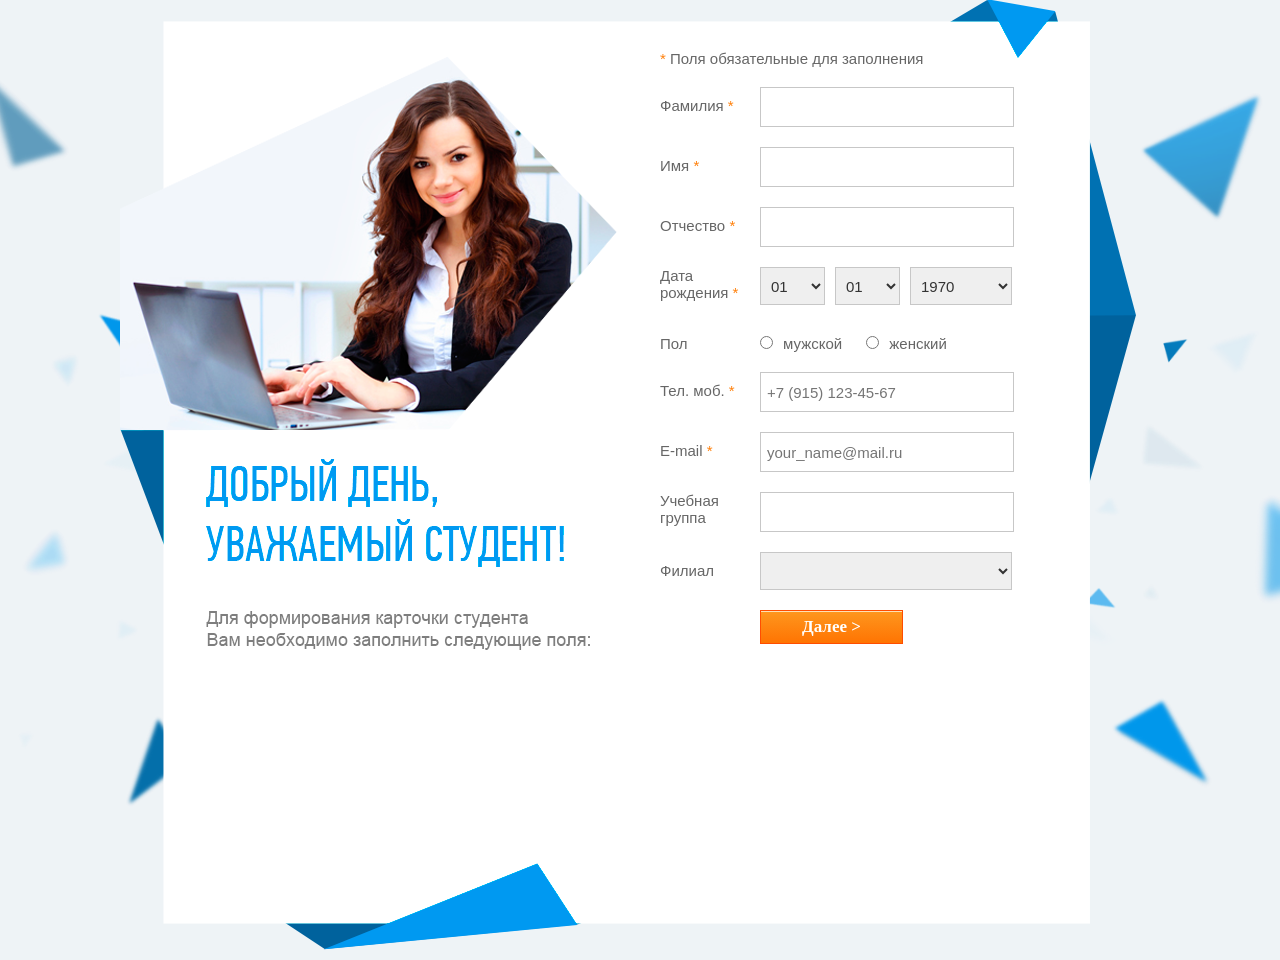
<file: anketa/index.htm>
<!DOCTYPE HTML>
<html>
<head>
    <title>Synergy Quest</title>
    <meta http-equiv="Content-Type" content="text/html; charset=utf-8">
    <link href="img/favicon.ico" rel="shortcut icon" type="image/vnd.microsoft.icon" />
    <link href="css/template.css" rel="stylesheet" type="text/css"/>
    <link href="css/modules.css" rel="stylesheet" type="text/css"/>
    <link href="css/typography.css" rel="stylesheet" type="text/css"/>
    <link href="css/jquery-ui.css" rel="stylesheet" />
</head>
<body class="jquery-ui autocomplete">
<div id="container">
    <div id="section1" class="section">
    <form action="contacts.htm" method="POST" class="application">
    	<div class="block bg1">
        	<div class="in-block navi1">
                <p><span>*</span> Поля обязательные для заполнения</p>
                <div>
                	<div class="label">Фамилия <span>*</span></div>
                    <input type="text" name="surname" id="secondname" required>
                </div>
                <div>
                    <div class="label">Имя <span>*</span></div>
                    <input type="text" name="name" id="name" required>
                </div>
                <div>
                    <div class="label">Отчество <span>*</span></div>
                    <input type="text" name="patronymic" id="patronymic" required>
                </div>
                <div>
                    <div class="label label2">Дата рождения <span>*</span></div>
                    <select name="birth_day" id="birth_day" required>
                    	<option value="01">01</option>
                        <option value="02">02</option>
                        <option value="03">03</option>
                        <option value="04">04</option>
                        <option value="05">05</option>
                        <option value="06">06</option>
                        <option value="07">07</option>
                        <option value="08">08</option>
                        <option value="09">09</option>
                        <option value="10">10</option>
                        <option value="11">11</option>
                        <option value="12">12</option>
                        <option value="13">13</option>
                        <option value="14">14</option>
                        <option value="15">15</option>
                        <option value="16">16</option>
                        <option value="17">17</option>
                        <option value="18">18</option>
                        <option value="19">19</option>
                        <option value="20">20</option>
                        <option value="21">21</option>
                        <option value="22">22</option>
                        <option value="23">23</option>
                        <option value="23">23</option>
                        <option value="24">24</option>
                        <option value="25">25</option>
                        <option value="26">26</option>
                        <option value="27">27</option>
                        <option value="28">28</option>
                        <option value="29">29</option>
                        <option value="30">30</option>
                        <option value="31">31</option>
                    </select>
                    <select name="birth_month" id="birth_month" required>
                    	<option value="01">01</option>
                        <option value="02">02</option>
                        <option value="03">03</option>
                        <option value="04">04</option>
                        <option value="05">05</option>
                        <option value="06">06</option>
                        <option value="07">07</option>
                        <option value="08">08</option>
                        <option value="09">09</option>
                        <option value="10">10</option>
                        <option value="11">11</option>
                        <option value="12">12</option>
                    </select>
                    <select name="birth_year" id="birth_year" required>
                        <option value="1970">1970</option>
                        <option value="1971">1971</option>
                        <option value="1972">1972</option>
                        <option value="1973">1973</option>
                        <option value="1974">1974</option>
                        <option value="1975">1975</option>
                        <option value="1976">1976</option>
                        <option value="1977">1977</option>
                        <option value="1978">1978</option>
                        <option value="1979">1979</option>
                        <option value="1980">1980</option>
                        <option value="1981">1981</option>
                        <option value="1982">1982</option>
                        <option value="1983">1983</option>
                        <option value="1984">1984</option>
                        <option value="1985">1985</option>
                        <option value="1986">1986</option>
                        <option value="1987">1987</option>
                        <option value="1988">1988</option>
                        <option value="1989">1989</option>
                        <option value="1990">1990</option>
                        <option value="1991">1991</option>
                        <option value="1992">1992</option>
                        <option value="1993">1993</option>
                        <option value="1994">1994</option>
                        <option value="1995">1995</option>
                        <option value="1996">1996</option>
                        <option value="1997">1997</option>
                        <option value="1998">1998</option>
                        <option value="1999">1999</option>
                        <option value="2000">2000</option>
                        <option value="2001">2001</option>
                        <option value="2002">2002</option>
                        <option value="2003">2003</option> 
                    </select>
                </div>
                <div>
                    <div class="label">Пол</div>
                    	<div>
                            <input type="radio" value="1" name="gender" id="male" required><label for="male">мужской</label>
                            <input type="radio" value="2" name="gender" id="female" required><label for="female">женский</label>
                    	</div>
                </div>
                <div>
                    <div class="label">Тел. моб. <span>*</span></div>
                    <input type="tel" name="phone" placeholder="+7 (915) 123-45-67" required>
                </div>
                <div>
                    <div class="label">E-mail <span>*</span></div>
                    <input type="email" name="email" placeholder="your_name@mail.ru" required>
                </div>
                <div>
                    <div class="label label2">Учебная группа</div>
                    <input id="autocomplete-group" type="text" name="learning_team" required>
                </div>
                <div>
                    <div class="label">Филиал</div>
                    <select name="branch" required>
                    <option value=""></option>
                        <option value="Москва">Москва</option>
<optgroup label="Филиалы">
    <option value="Карачаево-Черкесский">Карачаево-Черкесский</option>
    <option value="Калмыцкий">Калмыцкий</option>
    <option value="Ноябрьский">Ноябрьский</option>
    <option value="Краснознаменский">Краснознаменский</option>
    <option value="Астраханский">Астраханский</option>
    <option value="Омский">Омский</option>
    <option value="Подольский">Подольский</option>
    <option value="Волгодонский">Волгодонский</option>
    <option value="Тамбовский">Тамбовский</option>
    <option value="Марийский">Марийский</option>
    <option value="Благовещенский (МосАп)">Благовещенский (МосАп)</option>
    <option value="Барнаульский (МосАп)">Барнаульский (МосАп)</option>
    <option value="Ярославский (МосАп)">Ярославский (МосАп)</option>
    <option value="Горячеключевский (МосАп)">Горячеключевский (МосАп)</option>
    <option value="Пермский (МосАп)">Пермский (МосАп)</option>
    <option value="Ростовский-на-Дону (МосАп)">Ростовский-на-Дону (МосАп)</option>
    <option value="Тульский (МосАп)">Тульский (МосАп)</option>
    <option value="Сургутский (МосАп)">Сургутский (МосАп)</option>
    <option value="Казанский (МосАп)">Казанский (МосАп)</option>
    <option value="Мурманский (МосАп)">Мурманский (МосАп)</option>
</optgroup>
<optgroup label="Представительства">
    <option value="Крым">Крым</option>
    <option value="Бузулук (Приволжский филиал)">Бузулук (Приволжский филиал)</option>
    <option value="Королев">Королев</option>
    <option value="Красногорск">Красногорск</option>
    <option value="Кострома">Кострома</option>
    <option value="Бронницы">Бронницы</option>
    <option value="Долгопрудный">Долгопрудный</option>
    <option value="Нальчик">Нальчик</option>
    <option value="Санкт-Петербург">Санкт-Петербург</option>
    <option value="Новый Уренгой">Новый Уренгой</option>
    <option value="Обнинск">Обнинск</option>
    <option value="Саратов">Саратов</option>
    <option value="Ставрополь">Ставрополь</option>
    <option value="Уфа">Уфа</option>
    <option value="Латвия">Латвия</option>
    <option value="Владивосток">Владивосток</option>
    <option value="Екатеринбург">Екатеринбург</option>
    <option value="Казань">Казань</option>
    <option value="Красноярск">Красноярск</option>
    <option value="Литва">Литва</option>
    <option value="Нижний Новгород">Нижний Новгород</option>
    <option value="Сургут">Сургут</option>
    <option value="Эстония">Эстония</option>
    <option value="Ростов-на-Дону">Ростов-на-Дону</option>
</optgroup>
<optgroup label="Партнеры">
    <option value="Алматы/Астана, Казахстан">Алматы/Астана, Казахстан</option>
    <option value="Самара">Самара</option>
    <option value="Пермь">Пермь</option>
    <option value="Рыбинск">Рыбинск</option>
    <option value="Челябинск">Челябинск</option>
    <option value="Магнитогорск">Магнитогорск</option>
    <option value="Атырау, Казахстан">Атырау, Казахстан</option>
    <option value="Тбилиси">Тбилиси</option>
    <option value="Санкт-Петербург (2)">Санкт-Петербург (2)</option>
    <option value="Тольятти">Тольятти</option>
    <option value="Дмитров/Сергиев Посад">Дмитров/Сергиев Посад</option>
    <option value="Санкт-Петербург (1)">Санкт-Петербург (1)</option>
    <option value="Рязань">Рязань</option>
    <option value="Набережные Челны">Набережные Челны</option>
    <option value="Владикавказ">Владикавказ</option>
    <option value="Железнодорожный">Железнодорожный</option>
    <option value="Лысьва">Лысьва</option>
    <option value="Новосибирск">Новосибирск</option>
    <option value="Чебоксары">Чебоксары</option>
    <option value="Щелково">Щелково</option>
</optgroup>
<optgroup label="Консолидация">
    <option value="Казахстан">Казахстан</option>
    <option value="Орловская область (РФ)">Орловская область (РФ)</option>
    <option value="Беларусь">Беларусь</option>
    <option value="Сахалинская область (РФ)">Сахалинская область (РФ)</option>
    <option value="Молдова">Молдова</option>
    <option value="Иркутская область (РФ)">Иркутская область (РФ)</option>
    <option value="Таджикистан">Таджикистан</option>
    <option value="Узбекистан">Узбекистан</option>
    <option value="Республика Коми (РФ)">Республика Коми (РФ)</option>
    <option value="Армения">Армения</option>
</optgroup>
</select>
</div>
                <div>
                	<div class="label"></div>
                    <a href="contacts.htm" class="next">Далее &gt;</a>
                </div>
        	</div>
        </div>
        </form>
    </div>
</div>
    <script src="js/jquery-2.1.1.min.js" type="text/javascript"></script>
    <script src="js/jquery-ui.min.js" type="text/javascript"></script>
    <script src="js/groups.js" type="text/javascript"></script>

    <script type="text/javascript" src="js/jquery.form-placeholder.min.js"></script>
    <script type="text/javascript" src="js/jquery.inputmask-multi-bind.js"></script> 
    <script type="text/javascript" src="js/jquery.validate.min.js"></script>
    <script type="text/javascript" src="js/synonym.config.js"></script>
    <script type="text/javascript" src="js/form-control.js"></script>
    <script type="text/javascript" src="js/ajax-control.js"></script>
    <script type="text/javascript" src="js/lander.js"></script>
<!--[if lt IE 9]>
    <script src="http://css3-mediaqueries-js.googlecode.com/files/css3-mediaqueries.js"></script>
    <script src="http://html5shim.googlecode.com/svn/trunk/html5.js"></script>
<![endif]-->
</body>
</html>
</file>
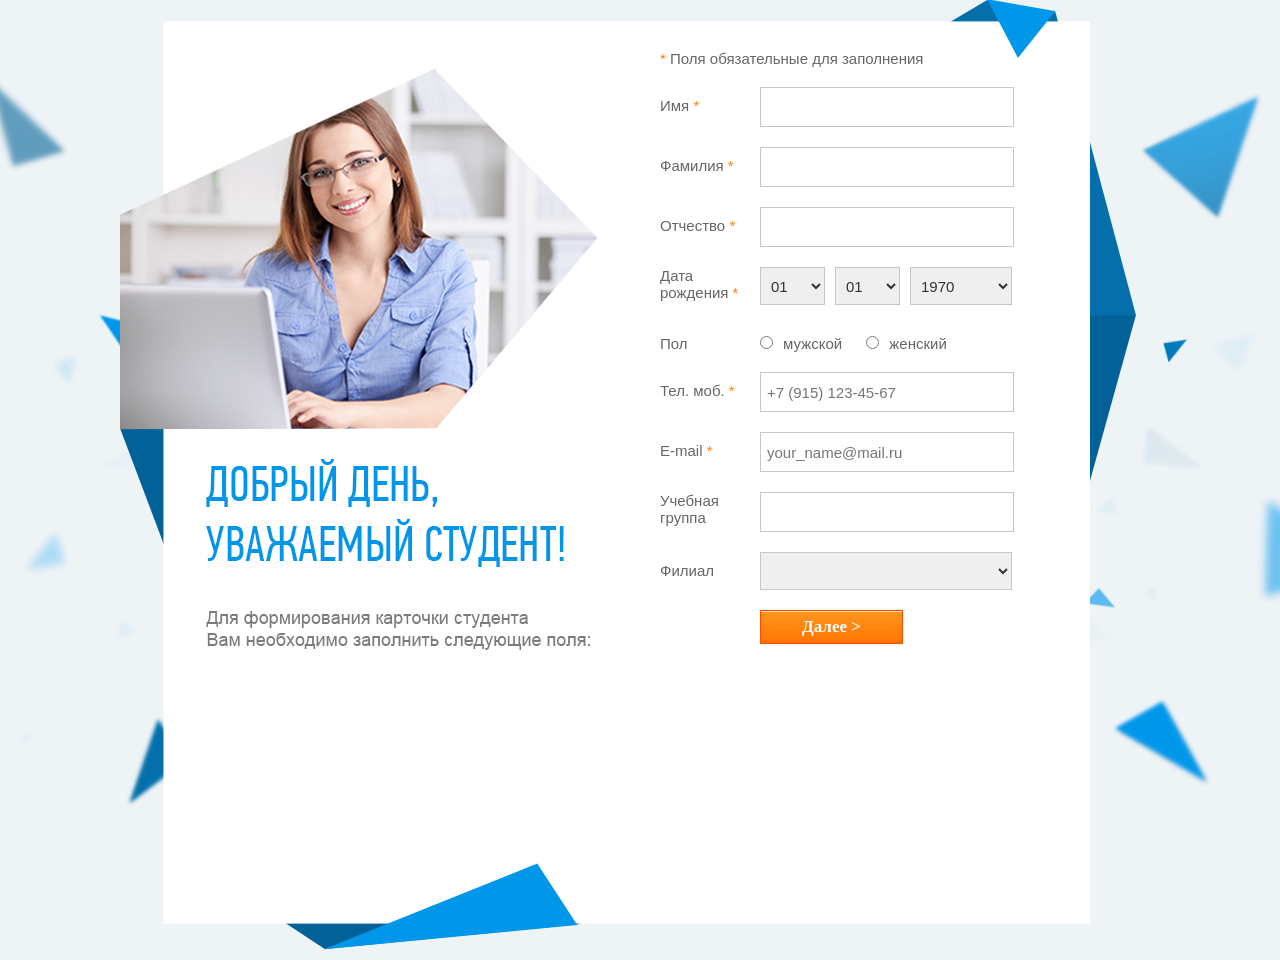
<file: form/student_census/index.htm>
<!DOCTYPE HTML>
<html>
<head>
    <title>Synergy Quest</title>
    <meta http-equiv="Content-Type" content="text/html; charset=utf-8">
    <link href="img/favicon.ico" rel="shortcut icon" type="image/vnd.microsoft.icon" />
    <link href="css/template.css" rel="stylesheet" type="text/css"/>
    <link href="css/modules.css" rel="stylesheet" type="text/css"/>
    <link href="css/typography.css" rel="stylesheet" type="text/css"/>
    <link href="css/jquery-ui.css" rel="stylesheet" />
</head>
<body class="jquery-ui autocomplete">
<div id="container">
    <div id="section1" class="section">
    <form action="contacts.htm" method="POST" class="application">
    	<div class="block bg1">
        	<div class="in-block navi1">
                <p><span>*</span> Поля обязательные для заполнения</p>
                <div>
                    <div class="label">Имя <span>*</span></div>
                    <input type="text" name="name" id="name" required>
                </div>
                <div>
                	<div class="label">Фамилия <span>*</span></div>
                    <input type="text" name="surname" id="secondname" required>
                </div>
                <div>
                    <div class="label">Отчество <span>*</span></div>
                    <input type="text" name="patronymic" id="patronymic" required>
                </div>
                <div>
                    <div class="label label2">Дата рождения <span>*</span></div>
                    <select name="birth_day" id="birth_day" required>
                    	<option value="01">01</option>
                        <option value="02">02</option>
                        <option value="03">03</option>
                        <option value="04">04</option>
                        <option value="05">05</option>
                        <option value="06">06</option>
                        <option value="07">07</option>
                        <option value="08">08</option>
                        <option value="09">09</option>
                        <option value="10">10</option>
                        <option value="11">11</option>
                        <option value="12">12</option>
                        <option value="13">13</option>
                        <option value="14">14</option>
                        <option value="15">15</option>
                        <option value="16">16</option>
                        <option value="17">17</option>
                        <option value="18">18</option>
                        <option value="19">19</option>
                        <option value="20">20</option>
                        <option value="21">21</option>
                        <option value="22">22</option>
                        <option value="23">23</option>
                        <option value="23">23</option>
                        <option value="24">24</option>
                        <option value="25">25</option>
                        <option value="26">26</option>
                        <option value="27">27</option>
                        <option value="28">28</option>
                        <option value="29">29</option>
                        <option value="30">30</option>
                        <option value="31">31</option>
                    </select>
                    <select name="birth_month" id="birth_month" required>
                    	<option value="01">01</option>
                        <option value="02">02</option>
                        <option value="03">03</option>
                        <option value="04">04</option>
                        <option value="05">05</option>
                        <option value="06">06</option>
                        <option value="07">07</option>
                        <option value="08">08</option>
                        <option value="09">09</option>
                        <option value="10">10</option>
                        <option value="11">11</option>
                        <option value="12">12</option>
                    </select>
                    <select name="birth_year" id="birth_year" required>
                        <option value="1970">1970</option>
                        <option value="1971">1971</option>
                        <option value="1972">1972</option>
                        <option value="1973">1973</option>
                        <option value="1974">1974</option>
                        <option value="1975">1975</option>
                        <option value="1976">1976</option>
                        <option value="1977">1977</option>
                        <option value="1978">1978</option>
                        <option value="1979">1979</option>
                        <option value="1980">1980</option>
                        <option value="1981">1981</option>
                        <option value="1982">1982</option>
                        <option value="1983">1983</option>
                        <option value="1984">1984</option>
                        <option value="1985">1985</option>
                        <option value="1986">1986</option>
                        <option value="1987">1987</option>
                        <option value="1988">1988</option>
                        <option value="1989">1989</option>
                        <option value="1990">1990</option>
                        <option value="1991">1991</option>
                        <option value="1992">1992</option>
                        <option value="1993">1993</option>
                        <option value="1994">1994</option>
                        <option value="1995">1995</option>
                        <option value="1996">1996</option>
                        <option value="1997">1997</option>
                        <option value="1998">1998</option>
                        <option value="1999">1999</option>
                        <option value="2000">2000</option>
                        <option value="2001">2001</option>
                        <option value="2002">2002</option>
                        <option value="2003">2003</option> 
                    </select>
                </div>
                <div>
                    <div class="label">Пол</div>
                    	<div>
                            <input type="radio" value="1" name="gender" id="male" required><label for="male">мужской</label>
                            <input type="radio" value="2" name="gender" id="female" required><label for="female">женский</label>
                    	</div>
                </div>
                <div>
                    <div class="label">Тел. моб. <span>*</span></div>
                    <input type="tel" name="phone" placeholder="+7 (915) 123-45-67" required>
                </div>
                <div>
                    <div class="label">E-mail <span>*</span></div>
                    <input type="email" name="email" placeholder="your_name@mail.ru" required>
                </div>
                <div>
                    <div class="label label2">Учебная группа</div>
                    <input id="autocomplete-group" type="text" name="learning_team" required>
                </div>
                <div>
                    <div class="label">Филиал</div>
                    <select name="branch" required>
                    <option value=""></option>
                        <option value="Москва">Москва</option>
<optgroup label="Филиалы">
    <option value="Карачаево-Черкесский">Карачаево-Черкесский</option>
    <option value="Калмыцкий">Калмыцкий</option>
    <option value="Ноябрьский">Ноябрьский</option>
    <option value="Краснознаменский">Краснознаменский</option>
    <option value="Астраханский">Астраханский</option>
    <option value="Омский">Омский</option>
    <option value="Подольский">Подольский</option>
    <option value="Волгодонский">Волгодонский</option>
    <option value="Тамбовский">Тамбовский</option>
    <option value="Марийский">Марийский</option>
    <option value="Благовещенский (МосАп)">Благовещенский (МосАп)</option>
    <option value="Барнаульский (МосАп)">Барнаульский (МосАп)</option>
    <option value="Ярославский (МосАп)">Ярославский (МосАп)</option>
    <option value="Горячеключевский (МосАп)">Горячеключевский (МосАп)</option>
    <option value="Пермский (МосАп)">Пермский (МосАп)</option>
    <option value="Ростовский-на-Дону (МосАп)">Ростовский-на-Дону (МосАп)</option>
    <option value="Тульский (МосАп)">Тульский (МосАп)</option>
    <option value="Сургутский (МосАп)">Сургутский (МосАп)</option>
    <option value="Казанский (МосАп)">Казанский (МосАп)</option>
    <option value="Мурманский (МосАп)">Мурманский (МосАп)</option>
</optgroup>
<optgroup label="Представительства">
    <option value="Крым">Крым</option>
    <option value="Бузулук (Приволжский филиал)">Бузулук (Приволжский филиал)</option>
    <option value="Королев">Королев</option>
    <option value="Красногорск">Красногорск</option>
    <option value="Кострома">Кострома</option>
    <option value="Бронницы">Бронницы</option>
    <option value="Долгопрудный">Долгопрудный</option>
    <option value="Нальчик">Нальчик</option>
    <option value="Санкт-Петербург">Санкт-Петербург</option>
    <option value="Новый Уренгой">Новый Уренгой</option>
    <option value="Обнинск">Обнинск</option>
    <option value="Саратов">Саратов</option>
    <option value="Ставрополь">Ставрополь</option>
    <option value="Уфа">Уфа</option>
    <option value="Латвия">Латвия</option>
    <option value="Владивосток">Владивосток</option>
    <option value="Екатеринбург">Екатеринбург</option>
    <option value="Казань">Казань</option>
    <option value="Красноярск">Красноярск</option>
    <option value="Литва">Литва</option>
    <option value="Нижний Новгород">Нижний Новгород</option>
    <option value="Сургут">Сургут</option>
    <option value="Эстония">Эстония</option>
    <option value="Ростов-на-Дону">Ростов-на-Дону</option>
</optgroup>
<optgroup label="Партнеры">
    <option value="Алматы/Астана, Казахстан">Алматы/Астана, Казахстан</option>
    <option value="Самара">Самара</option>
    <option value="Пермь">Пермь</option>
    <option value="Рыбинск">Рыбинск</option>
    <option value="Челябинск">Челябинск</option>
    <option value="Магнитогорск">Магнитогорск</option>
    <option value="Атырау, Казахстан">Атырау, Казахстан</option>
    <option value="Тбилиси">Тбилиси</option>
    <option value="Санкт-Петербург (2)">Санкт-Петербург (2)</option>
    <option value="Тольятти">Тольятти</option>
    <option value="Дмитров/Сергиев Посад">Дмитров/Сергиев Посад</option>
    <option value="Санкт-Петербург (1)">Санкт-Петербург (1)</option>
    <option value="Рязань">Рязань</option>
    <option value="Набережные Челны">Набережные Челны</option>
    <option value="Владикавказ">Владикавказ</option>
    <option value="Железнодорожный">Железнодорожный</option>
    <option value="Лысьва">Лысьва</option>
    <option value="Новосибирск">Новосибирск</option>
    <option value="Чебоксары">Чебоксары</option>
    <option value="Щелково">Щелково</option>
</optgroup>
<optgroup label="Консолидация">
    <option value="Казахстан">Казахстан</option>
    <option value="Орловская область (РФ)">Орловская область (РФ)</option>
    <option value="Беларусь">Беларусь</option>
    <option value="Сахалинская область (РФ)">Сахалинская область (РФ)</option>
    <option value="Молдова">Молдова</option>
    <option value="Иркутская область (РФ)">Иркутская область (РФ)</option>
    <option value="Таджикистан">Таджикистан</option>
    <option value="Узбекистан">Узбекистан</option>
    <option value="Республика Коми (РФ)">Республика Коми (РФ)</option>
    <option value="Армения">Армения</option>
</optgroup>
</select>
</div>
                <div>
                	<div class="label"></div>
                    <a href="contacts.htm" class="next">Далее &gt;</a>
                </div>
        	</div>
        </div>
        </form>
    </div>
</div>
    <script src="js/jquery-2.1.1.min.js" type="text/javascript"></script>
    <script src="js/jquery-ui.min.js" type="text/javascript"></script>
    <script src="js/groups.js" type="text/javascript"></script>

    <script type="text/javascript" src="js/jquery.form-placeholder.min.js"></script>
    <script type="text/javascript" src="js/jquery.inputmask-multi-bind.js"></script> 
    <script type="text/javascript" src="js/jquery.validate.min.js"></script>
    <script type="text/javascript" src="js/synonym.config.js"></script>
    <script type="text/javascript" src="js/form-control.js"></script>
    <script type="text/javascript" src="js/ajax-control.js"></script>
    <script type="text/javascript" src="js/lander.js"></script>
<!--[if lt IE 9]>
    <script src="http://css3-mediaqueries-js.googlecode.com/files/css3-mediaqueries.js"></script>
    <script src="http://html5shim.googlecode.com/svn/trunk/html5.js"></script>
<![endif]-->
</body>
</html>
</file>
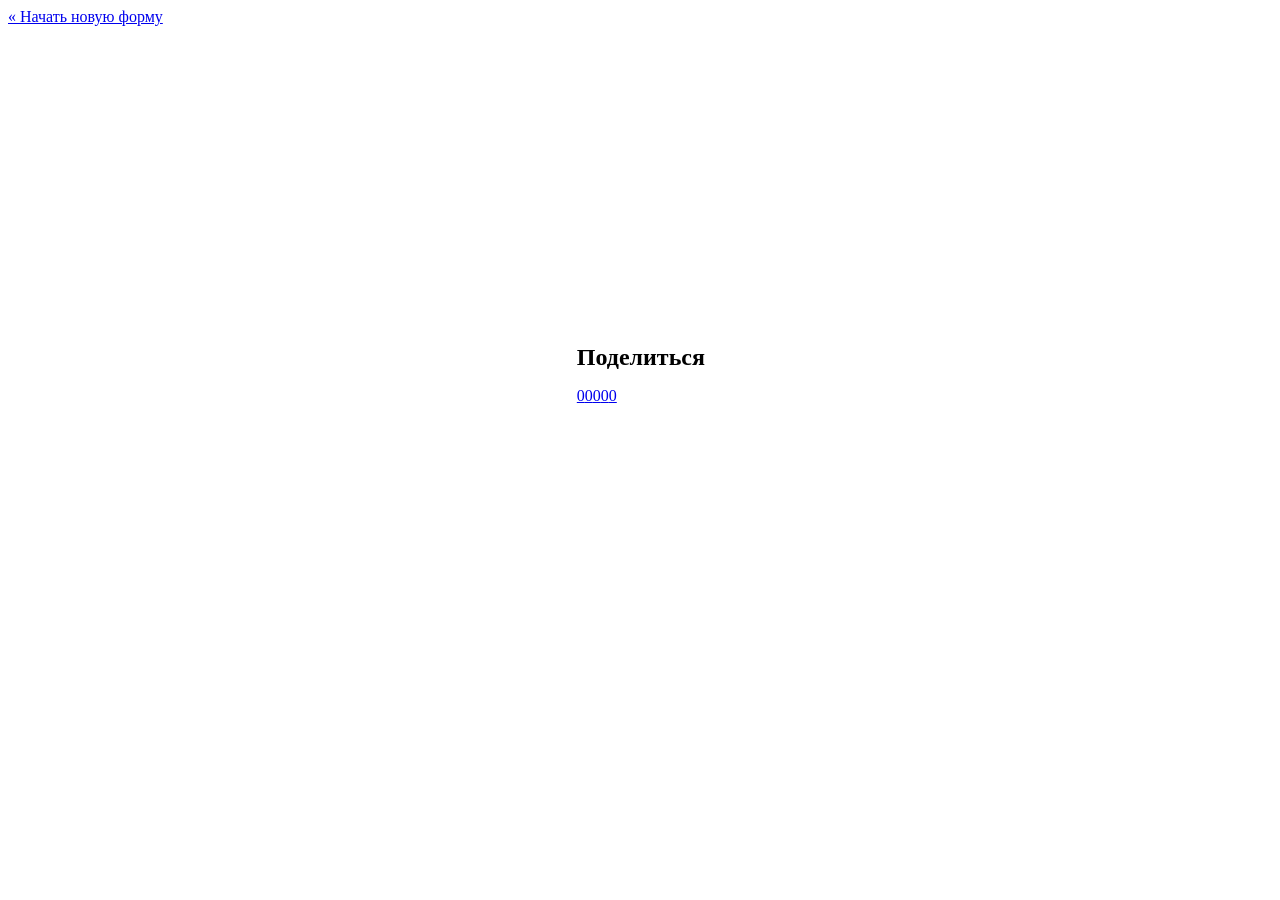
<file: anketa/complete.htm>
<!DOCTYPE HTML>
<html>
<head>
    <meta http-equiv="X-UA-Compatible" content="IE=edge">
    <title>Перепись студентов</title>
    <meta name="description" content="Анкета для студентов и абитуриентов университета СИНЕРГИЯ" />
    <base href="http://suniversity.ru/form/student_census/" />
    <link rel="canonical" href="http://suniversity.ru/form/student_census/" />
    <meta http-equiv="Content-Type" content="text/html; charset=utf-8">
    <link href="img/favicon.ico" rel="shortcut icon" type="image/vnd.microsoft.icon" />
    <link href="css/template.css" rel="stylesheet" type="text/css"/>
    <link href="css/modules.css" rel="stylesheet" type="text/css"/>
    <link href="css/typography.css" rel="stylesheet" type="text/css"/>
</head>
<body>
<div id="container" style="position:relative;">
    <div style="position:absolute; top: 320px; left: 45%; ">
        <h1 style="font-size:150%;">Поделиться</h1>
        <script type="text/javascript" src="//yandex.st/share/share.js" charset="utf-8"></script>
        <div class="yashare-auto-init b-share_theme_counter" data-yasharel10n="ru" data-yasharequickservices="vkontakte,facebook,twitter,odnoklassniki,moimir,gplus" data-yasharetheme="counter" data-yasharelink="http://crm.syndev.ru/api/v1/form/student_census/complete.htm"><span class="b-share"><span class="b-share-btn__wrap"><a rel="nofollow" target="_blank" title="ВКонтакте" class="b-share__handle b-share__link b-share-btn__vkontakte" href="http://share.yandex.ru/go.xml?service=vkontakte&amp;url=http%3A%2F%2Fcrm.syndev.ru%2Fapi%2Fv1%2Fform%2Fstudent_census%2Fcomplete.htm&amp;title=Synergy%20Quest" data-service="vkontakte"><span class="b-share-icon b-share-icon_vkontakte"></span><span class="b-share-counter">0</span></a></span><span class="b-share-btn__wrap"><a rel="nofollow" target="_blank" title="Facebook" class="b-share__handle b-share__link b-share-btn__facebook" href="http://share.yandex.ru/go.xml?service=facebook&amp;url=http%3A%2F%2Fcrm.syndev.ru%2Fapi%2Fv1%2Fform%2Fstudent_census%2Fcomplete.htm&amp;title=Synergy%20Quest" data-service="facebook"><span class="b-share-icon b-share-icon_facebook"></span><span class="b-share-counter">0</span></a></span><span class="b-share-btn__wrap"><a rel="nofollow" target="_blank" title="Twitter" class="b-share__handle b-share__link b-share-btn__twitter" href="http://share.yandex.ru/go.xml?service=twitter&amp;url=http%3A%2F%2Fcrm.syndev.ru%2Fapi%2Fv1%2Fform%2Fstudent_census%2Fcomplete.htm&amp;title=Synergy%20Quest" data-service="twitter"><span class="b-share-icon b-share-icon_twitter"></span><span class="b-share-counter">0</span></a></span><span class="b-share-btn__wrap"><a rel="nofollow" target="_blank" title="Одноклассники" class="b-share__handle b-share__link b-share-btn__odnoklassniki" href="http://share.yandex.ru/go.xml?service=odnoklassniki&amp;url=http%3A%2F%2Fcrm.syndev.ru%2Fapi%2Fv1%2Fform%2Fstudent_census%2Fcomplete.htm&amp;title=Synergy%20Quest" data-service="odnoklassniki"><span class="b-share-icon b-share-icon_odnoklassniki"></span><span class="b-share-counter">0</span></a></span><span class="b-share-btn__wrap"><a rel="nofollow" target="_blank" title="Мой Мир" class="b-share__handle b-share__link b-share-btn__moimir" href="http://share.yandex.ru/go.xml?service=moimir&amp;url=http%3A%2F%2Fcrm.syndev.ru%2Fapi%2Fv1%2Fform%2Fstudent_census%2Fcomplete.htm&amp;title=Synergy%20Quest" data-service="moimir"><span class="b-share-icon b-share-icon_moimir"></span><span class="b-share-counter"></span></a></span><span class="b-share-btn__wrap"><a rel="nofollow" target="_blank" title="Google Plus" class="b-share__handle b-share__link b-share-btn__gplus" href="http://share.yandex.ru/go.xml?service=gplus&amp;url=http%3A%2F%2Fcrm.syndev.ru%2Fapi%2Fv1%2Fform%2Fstudent_census%2Fcomplete.htm&amp;title=Synergy%20Quest" data-service="gplus"><span class="b-share-icon b-share-icon_gplus"></span><span class="b-share-counter">0</span></a></span><iframe style="display: none" src="//yastatic.net/share/ya-share-cnt.html?url=http%3A%2F%2Fcrm.syndev.ru%2Fapi%2Fv1%2Fform%2Fstudent_census%2Fcomplete.htm&amp;services=vkontakte,facebook,twitter,odnoklassniki,moimir,gplus"></iframe></span></div>
    </div>
    <form action="" class="application">
    <div id="section4" class="section">
    	<div class="block bg4">
        	<div class="in-block navi4">
        		<a href="http://vk.com/synergyuniversity" class="social" target="_blank"><div class="vk"></div></a>
                <a href="http://www.facebook.com/synergyunivers" class="social" target="_blank"><div class="fb"></div></a>
                <a href="http://instagram.com/synergyuniversity" class="social" target="_blank"><div class="in"></div></a>
        	</div>
        </div>
        <a href="index.php" class="prev" onclick="javascript:docState.reset();return true;">&laquo; Начать новую форму</a>
    </div>
    </form>

</div>

    <script src="https://ajax.googleapis.com/ajax/libs/jquery/1.11.3/jquery.min.js"></script>
    <script type="text/javascript" src="js/jquery.form-placeholder.min.js"></script>
    <script type="text/javascript" src="js/jquery.inputmask-multi-bind.js"></script> 
    <script type="text/javascript" src="js/jquery.validate.min.js"></script>
    <script type="text/javascript" src="assets/parse-get/parse-get.min.js"></script>
    <script type="text/javascript" src="js/js.cookie.js"></script>
    <script type="text/javascript" src="js/form-control.js"></script>
    <script type="text/javascript" src="js/ajax-control.js"></script>
    <script type="text/javascript" src="js/lander.js"></script>
<!--[if lt IE 9]>
    <script src="http://css3-mediaqueries-js.googlecode.com/files/css3-mediaqueries.js"></script>
    <script src="http://html5shim.googlecode.com/svn/trunk/html5.js"></script>
<![endif]-->
</body>
</html>
</file>
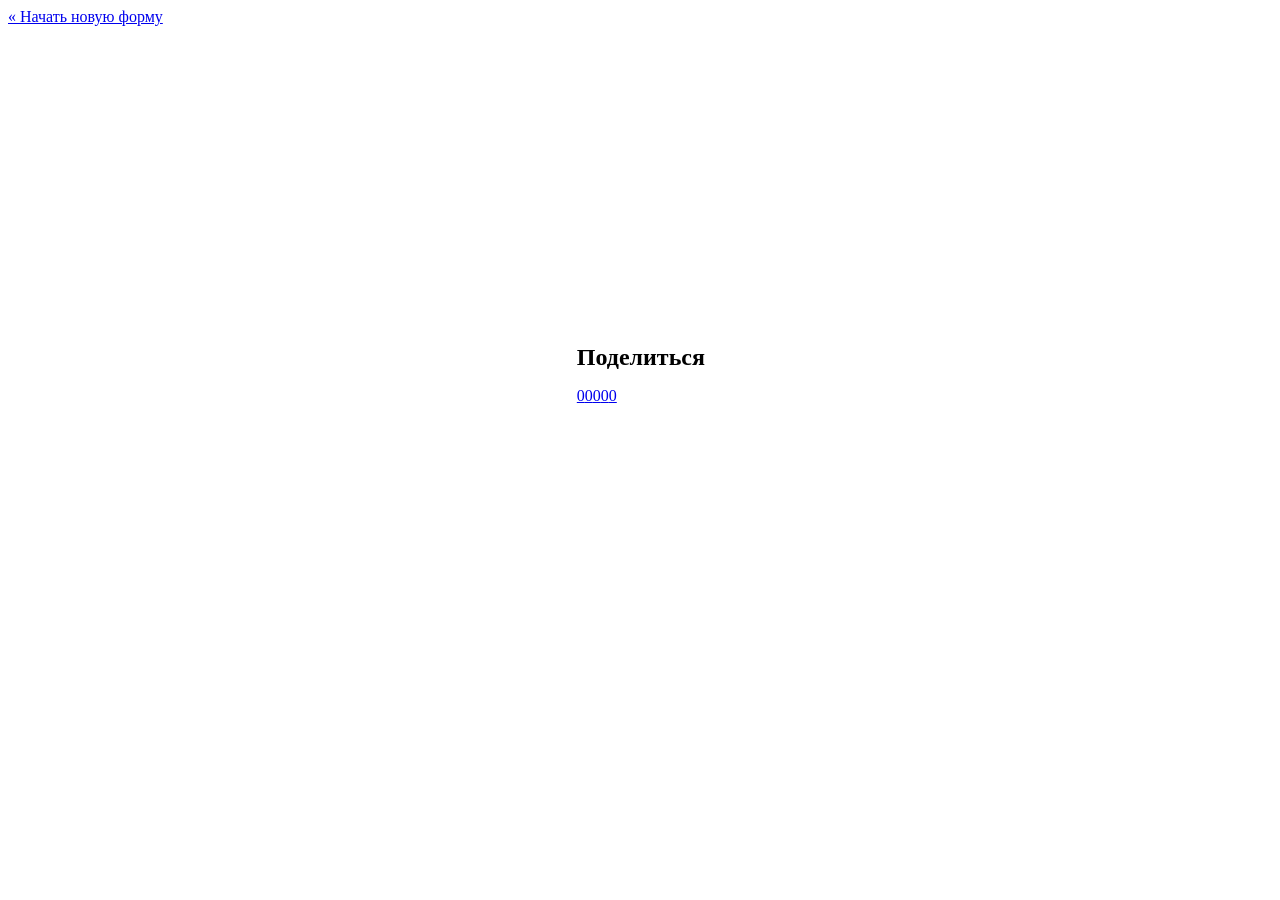
<file: form/student_census/complete.htm>
<!DOCTYPE HTML>
<html>
<head>
    <title>Перепись студентов</title>
    <meta name="description" content="Анкета для студентов и абитуриентов университета СИНЕРГИЯ" />
    <base href="http://suniversity.ru/form/student_census/" />
    <link rel="canonical" href="http://suniversity.ru/form/student_census/" />
    <meta http-equiv="Content-Type" content="text/html; charset=utf-8">
    <link href="img/favicon.ico" rel="shortcut icon" type="image/vnd.microsoft.icon" />
    <link href="css/template.css" rel="stylesheet" type="text/css"/>
    <link href="css/modules.css" rel="stylesheet" type="text/css"/>
    <link href="css/typography.css" rel="stylesheet" type="text/css"/>
</head>
<body>
<div id="container" style="position:relative;">
    <div style="position:absolute; top: 320px; left: 45%; ">
        <h1 style="font-size:150%;">Поделиться</h1>
        <script type="text/javascript" src="//yandex.st/share/share.js" charset="utf-8"></script>
        <div class="yashare-auto-init b-share_theme_counter" data-yasharel10n="ru" data-yasharequickservices="vkontakte,facebook,twitter,odnoklassniki,moimir,gplus" data-yasharetheme="counter" data-yasharelink="http://crm.syndev.ru/api/v1/form/student_census/complete.htm"><span class="b-share"><span class="b-share-btn__wrap"><a rel="nofollow" target="_blank" title="ВКонтакте" class="b-share__handle b-share__link b-share-btn__vkontakte" href="http://share.yandex.ru/go.xml?service=vkontakte&amp;url=http%3A%2F%2Fcrm.syndev.ru%2Fapi%2Fv1%2Fform%2Fstudent_census%2Fcomplete.htm&amp;title=Synergy%20Quest" data-service="vkontakte"><span class="b-share-icon b-share-icon_vkontakte"></span><span class="b-share-counter">0</span></a></span><span class="b-share-btn__wrap"><a rel="nofollow" target="_blank" title="Facebook" class="b-share__handle b-share__link b-share-btn__facebook" href="http://share.yandex.ru/go.xml?service=facebook&amp;url=http%3A%2F%2Fcrm.syndev.ru%2Fapi%2Fv1%2Fform%2Fstudent_census%2Fcomplete.htm&amp;title=Synergy%20Quest" data-service="facebook"><span class="b-share-icon b-share-icon_facebook"></span><span class="b-share-counter">0</span></a></span><span class="b-share-btn__wrap"><a rel="nofollow" target="_blank" title="Twitter" class="b-share__handle b-share__link b-share-btn__twitter" href="http://share.yandex.ru/go.xml?service=twitter&amp;url=http%3A%2F%2Fcrm.syndev.ru%2Fapi%2Fv1%2Fform%2Fstudent_census%2Fcomplete.htm&amp;title=Synergy%20Quest" data-service="twitter"><span class="b-share-icon b-share-icon_twitter"></span><span class="b-share-counter">0</span></a></span><span class="b-share-btn__wrap"><a rel="nofollow" target="_blank" title="Одноклассники" class="b-share__handle b-share__link b-share-btn__odnoklassniki" href="http://share.yandex.ru/go.xml?service=odnoklassniki&amp;url=http%3A%2F%2Fcrm.syndev.ru%2Fapi%2Fv1%2Fform%2Fstudent_census%2Fcomplete.htm&amp;title=Synergy%20Quest" data-service="odnoklassniki"><span class="b-share-icon b-share-icon_odnoklassniki"></span><span class="b-share-counter">0</span></a></span><span class="b-share-btn__wrap"><a rel="nofollow" target="_blank" title="Мой Мир" class="b-share__handle b-share__link b-share-btn__moimir" href="http://share.yandex.ru/go.xml?service=moimir&amp;url=http%3A%2F%2Fcrm.syndev.ru%2Fapi%2Fv1%2Fform%2Fstudent_census%2Fcomplete.htm&amp;title=Synergy%20Quest" data-service="moimir"><span class="b-share-icon b-share-icon_moimir"></span><span class="b-share-counter"></span></a></span><span class="b-share-btn__wrap"><a rel="nofollow" target="_blank" title="Google Plus" class="b-share__handle b-share__link b-share-btn__gplus" href="http://share.yandex.ru/go.xml?service=gplus&amp;url=http%3A%2F%2Fcrm.syndev.ru%2Fapi%2Fv1%2Fform%2Fstudent_census%2Fcomplete.htm&amp;title=Synergy%20Quest" data-service="gplus"><span class="b-share-icon b-share-icon_gplus"></span><span class="b-share-counter">0</span></a></span><iframe style="display: none" src="//yastatic.net/share/ya-share-cnt.html?url=http%3A%2F%2Fcrm.syndev.ru%2Fapi%2Fv1%2Fform%2Fstudent_census%2Fcomplete.htm&amp;services=vkontakte,facebook,twitter,odnoklassniki,moimir,gplus"></iframe></span></div>
    </div>
    <form action="" class="application">
    <div id="section4" class="section">
    	<div class="block bg4">
        	<div class="in-block navi4">
        		<a href="http://vk.com/synergyuniversity" class="social" target="_blank"><div class="vk"></div></a>
                <a href="http://www.facebook.com/synergyunivers" class="social" target="_blank"><div class="fb"></div></a>
                <a href="http://instagram.com/synergyuniversity" class="social" target="_blank"><div class="in"></div></a>
        	</div>
        </div>
        <a href="index.htm" class="prev" onclick="javascript:docState.reset();return true;">&laquo; Начать новую форму</a>
    </div>
    </form>

</div>

    <script type="text/javascript" src="js/jquery-2.1.1.min.js"></script>
    <script type="text/javascript" src="js/jquery.form-placeholder.min.js"></script>
    <script type="text/javascript" src="js/jquery.inputmask-multi-bind.js"></script> 
    <script type="text/javascript" src="js/jquery.validate.min.js"></script>
    <script type="text/javascript" src="js/lander.js"></script>
<!--[if lt IE 9]>
    <script src="http://css3-mediaqueries-js.googlecode.com/files/css3-mediaqueries.js"></script>
    <script src="http://html5shim.googlecode.com/svn/trunk/html5.js"></script>
<![endif]-->
</body>
</html>
</file>
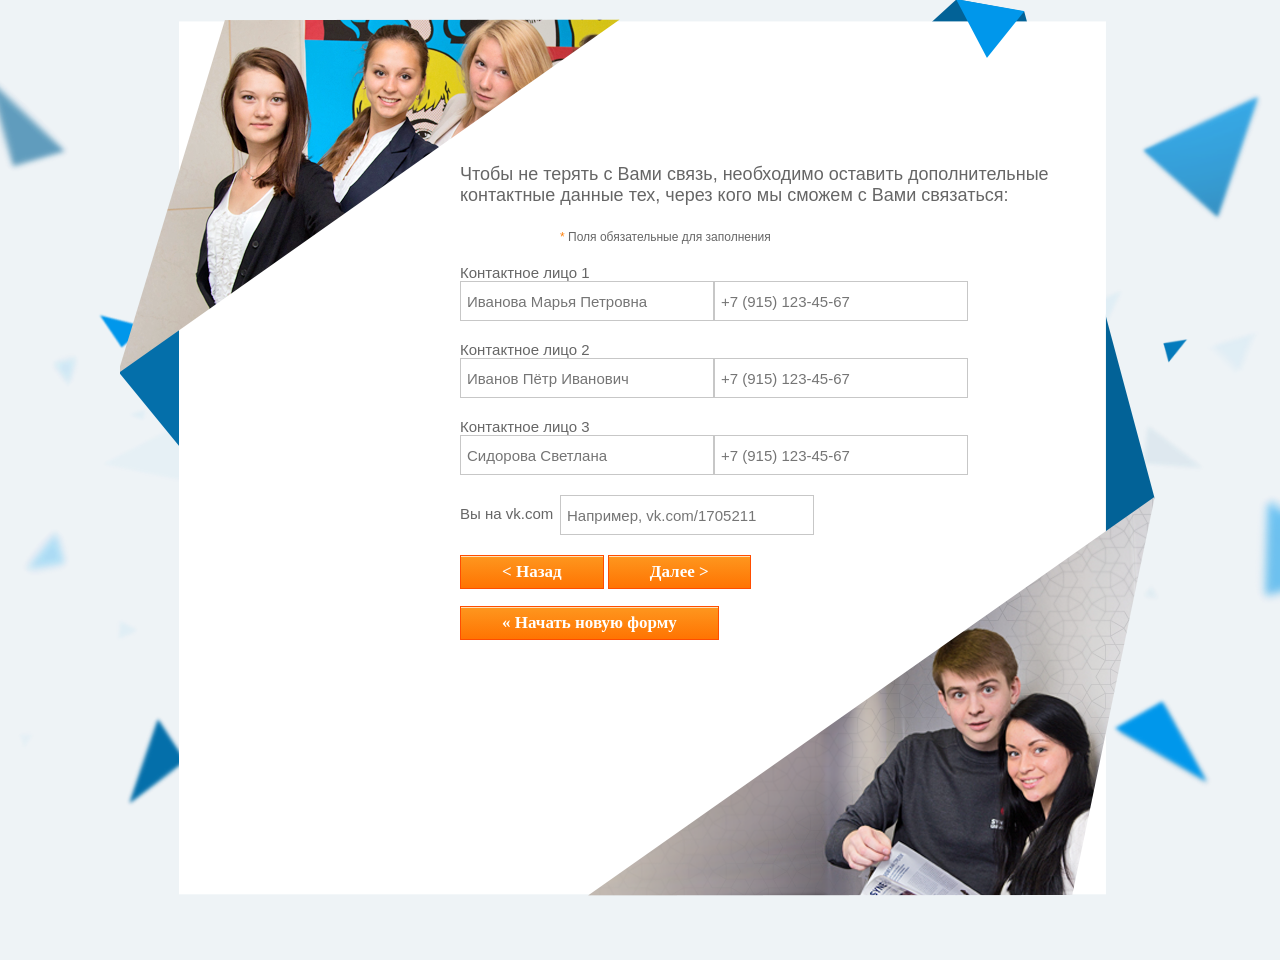
<file: form/student_census/contacts.htm>
<!DOCTYPE HTML>
<html>
<head>
    <title>Synergy Quest</title>
    <meta http-equiv="Content-Type" content="text/html; charset=utf-8">
    <link href="img/favicon.ico" rel="shortcut icon" type="image/vnd.microsoft.icon" />
    <link href="css/template.css" rel="stylesheet" type="text/css"/>
    <link href="css/modules.css" rel="stylesheet" type="text/css"/>
    <link href="css/typography.css" rel="stylesheet" type="text/css"/>
</head>
<body>
<div id="container">
    <div id="section2" class="section">
        <form action="" class="application">
            <div class="block bg2">
                <div class="in-block navi2" style="width:600px;">
                    <h2>Чтобы не терять с Вами связь, необходимо оставить дополнительные контактные данные тех, через кого мы сможем с Вами связаться:</h2>
                    <div>
                        <div class="label"></div>
                        <p style="font-size:12px;"><span>*</span> Поля обязательные для заполнения</p>
                    </div>
                    <div>
                        <p>Контактное лицо 1</p>
                        <input type="text" id="contact1_name" name="contact1_name" placeholder="Иванова Марья Петровна">
                        <input type="tel" id="contact1_phone" name="contact1_phone" placeholder="+7 (915) 123-45-67">
                    </div>
                    <div>
                        <p>Контактное лицо 2</p>
                        <input type="text" id="contact2_name" name="contact2_name" placeholder="Иванов Пётр Иванович">
                        <input type="tel" id="contact2_phone" name="contact2_phone" placeholder="+7 (915) 123-45-67">
                    </div>
                    <div>
                        <p>Контактное лицо 3</p>
                        <input type="text" id="contact3_name" name="contact3_name" placeholder="Сидорова Светлана">
                        <input type="tel" id="contact3_phone" name="contact3_phone" placeholder="+7 (915) 123-45-67">
                    </div>
                    <div>
                        <div class="label">Вы на vk.com</div>
                        <input type="text" id="vk_id" name="vk_id" placeholder="Например, vk.com/1705211">
                    </div>
                    <div>
                        <a href="index.htm" class="prev">&lt; Назад</a>
                        <a href="profession.htm" class="next">Далее &gt;</a>
                        <br><br>
                        <a href="index.htm" class="prev" onclick="javascript:docState.reset();return true;">&laquo; Начать новую форму</a>
                    </div>
                </div>
            </div>
    </div>
    </form>
</div>
<script type="text/javascript" src="js/jquery-2.1.1.min.js"></script>
<script type="text/javascript" src="js/jquery.form-placeholder.min.js"></script>
<script type="text/javascript" src="js/jquery.inputmask-multi-bind.js"></script>
<script type="text/javascript" src="js/jquery.validate.min.js"></script>
<script type="text/javascript" src="js/synonym.config.js"></script>
<script type="text/javascript" src="js/form-control.js"></script>
<script type="text/javascript" src="js/ajax-control.js"></script>
<script type="text/javascript" src="js/lander.js"></script>
<!--[if lt IE 9]>
<script src="http://css3-mediaqueries-js.googlecode.com/files/css3-mediaqueries.js"></script>
<script src="http://html5shim.googlecode.com/svn/trunk/html5.js"></script>
<![endif]-->
</body>
</html>
</file>
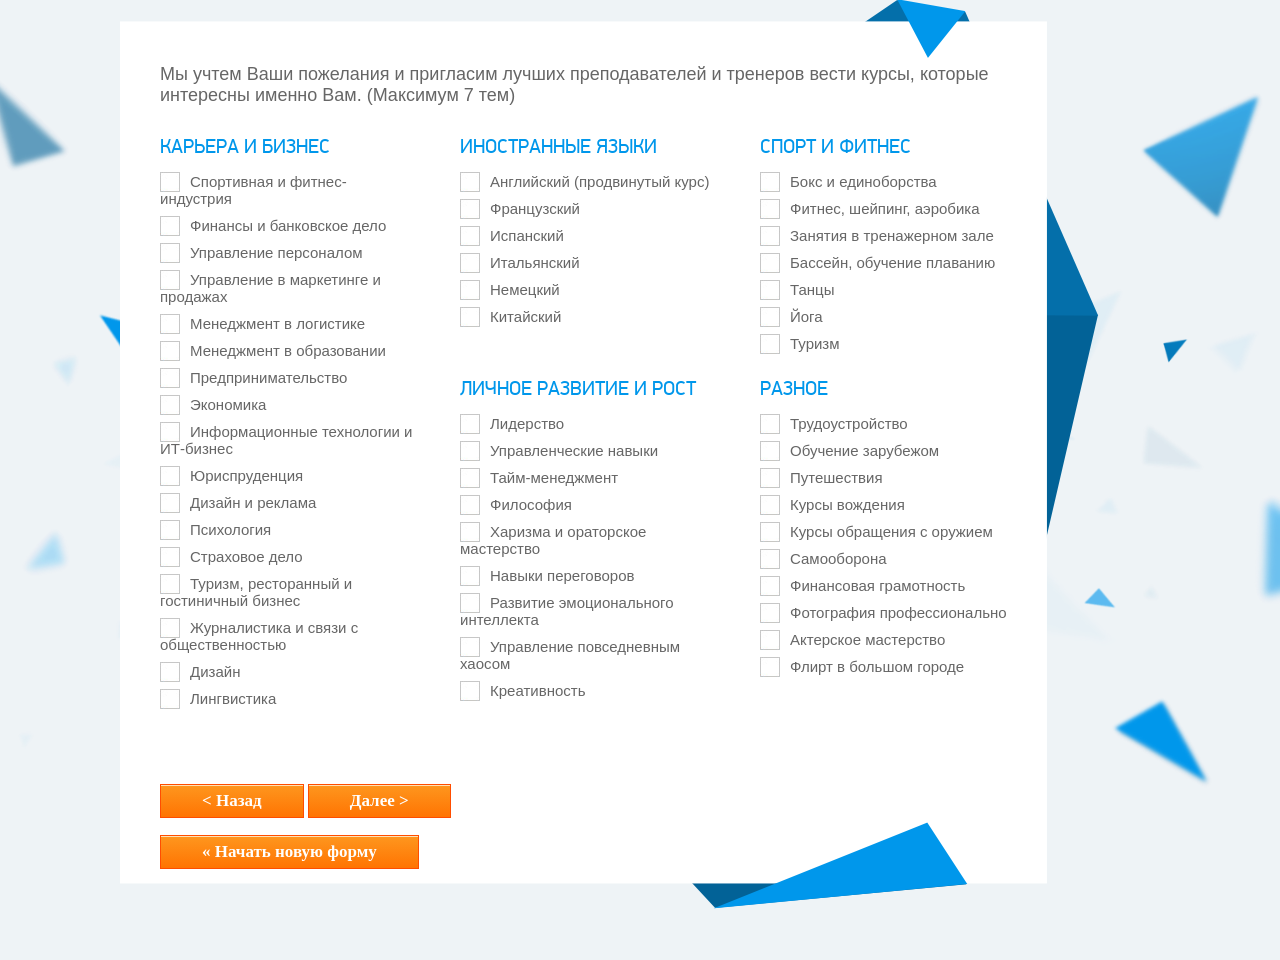
<file: form/student_census/interests.htm>
<!DOCTYPE HTML>
<html>
<head>
    <title>Synergy Quest</title>
    <meta http-equiv="Content-Type" content="text/html; charset=utf-8">
    <link href="img/favicon.ico" rel="shortcut icon" type="image/vnd.microsoft.icon" />
    <link href="css/template.css" rel="stylesheet" type="text/css"/>
    <link href="css/modules.css" rel="stylesheet" type="text/css"/>
    <link href="css/typography.css" rel="stylesheet" type="text/css"/>
</head>
<body>
<div id="container">

    <div id="section3" class="section">
        <form action="" class="application">
            <div class="block bg3">
                <div class="in-block navi3">
                    <h2>Мы учтем Ваши пожелания и пригласим лучших преподавателей и тренеров вести курсы, которые интересны именно Вам. (Максимум 7 тем)</h2>
                    <script>
                        var Cont = 0;
                        function mFunc (x, y)
                        {
                            var e = x || window.event, o = e.target || e.srcElement; with (o)
                            var s = (tagName == 'INPUT' && type == 'checkbox'); if (s) {Cont += 2 * o.checked - 1;
                            for (var j = 0, p = y.getElementsByTagName ('INPUT'); j < p.length; j++) with (p [j])
                                if (type == 'checkbox') disabled = !(Cont - checked - 7)}
                        }
                    </script>
                    <div class="check" onclick="mFunc (event, this)">
                        <div class="column">
                            <h1>Карьера и бизнес</h1>
                            <div>
                                <input type="checkbox" id="checkbox-11" value="Спортивная и фитнес-индустрия" />
                                <label for="checkbox-11">Спортивная и фитнес-индустрия</label>
                            </div>
                            <div>
                                <input type="checkbox" id="checkbox-12" value="Финансы и банковское дело" />
                                <label for="checkbox-12">Финансы и банковское дело</label>
                            </div>
                            <div>
                                <input type="checkbox" id="checkbox-13" value="Управление персоналом" />
                                <label for="checkbox-13">Управление персоналом</label>
                            </div>
                            <div>
                                <input type="checkbox" id="checkbox-14" value="Управление в маркетинге и продажах" />
                                <label for="checkbox-14">Управление в маркетинге и продажах</label>
                            </div>
                            <div>
                                <input type="checkbox" id="checkbox-15" value="Менеджмент в логистике" />
                                <label for="checkbox-15">Менеджмент в логистике</label>
                            </div>
                            <div>
                                <input type="checkbox" id="checkbox-16" value="Менеджмент в образовании" />
                                <label for="checkbox-16">Менеджмент в образовании</label>
                            </div>
                            <div>
                                <input type="checkbox" id="checkbox-17" value="Предпринимательство" />
                                <label for="checkbox-17">Предпринимательство</label>
                            </div>
                            <div>
                                <input type="checkbox" id="checkbox-18" value="Экономика" />
                                <label for="checkbox-18">Экономика</label>
                            </div>
                            <div>
                                <input type="checkbox" id="checkbox-19" value="Информационные технологии и ИТ-бизнес" />
                                <label for="checkbox-19">Информационные технологии и ИТ-бизнес</label>
                            </div>
                            <div>
                                <input type="checkbox" id="checkbox-20" value="Юриспруденция" />
                                <label for="checkbox-20">Юриспруденция</label>
                            </div>
                            <div>
                                <input type="checkbox" id="checkbox-21" value="Дизайн и реклама" />
                                <label for="checkbox-21">Дизайн и реклама</label>
                            </div>
                            <div>
                                <input type="checkbox" id="checkbox-22" value="Психология" />
                                <label for="checkbox-22">Психология</label>
                            </div>
                            <div>
                                <input type="checkbox" id="checkbox-23" value="Страховое дело" />
                                <label for="checkbox-23">Страховое дело</label>
                            </div>
                            <div>
                                <input type="checkbox" id="checkbox-24" value="Туризм, ресторанный и гостиничный бизнес" />
                                <label for="checkbox-24">Туризм, ресторанный и гостиничный бизнес</label>
                            </div>
                            <div>
                                <input type="checkbox" id="checkbox-25" value="Журналистика и связи с общественностью" />
                                <label for="checkbox-25">Журналистика и связи с общественностью</label>
                            </div>
                            <div>
                                <input type="checkbox" id="checkbox-26" value="Дизайн" />
                                <label for="checkbox-26">Дизайн</label>
                            </div>
                            <div>
                                <input type="checkbox" id="checkbox-27" value="Лингвистика" />
                                <label for="checkbox-27">Лингвистика</label>
                            </div>
                        </div>
                        <div class="column">
                            <h1>Иностранные языки</h1>
                            <div>
                                <input type="checkbox" id="checkbox-101" value="Английский" />
                                <label for="checkbox-101">Английский (продвинутый курс)</label>
                            </div>
                            <div>
                                <input type="checkbox" id="checkbox-102" value="Французский" />
                                <label for="checkbox-102">Французский</label>
                            </div>
                            <div>
                                <input type="checkbox" id="checkbox-103" value="Испанский" />
                                <label for="checkbox-103">Испанский</label>
                            </div>
                            <div>
                                <input type="checkbox" id="checkbox-104" value="Итальянский" />
                                <label class="checkbox" for="checkbox-104">Итальянский</label>
                            </div>
                            <div>
                                <input type="checkbox" id="checkbox-105" value="Немецкий" />
                                <label class="checkbox" for="checkbox-105">Немецкий</label>
                            </div>
                            <div>
                                <input type="checkbox" id="checkbox-106" value="Китайский" />
                                <label class="checkbox" for="checkbox-106">Китайский</label>
                            </div>
                        </div>
                        <div class="column">
                            <h1>Спорт и фитнес</h1>
                            <div>
                                <input type="checkbox" id="checkbox-201" value="Бокс и единоборства" />
                                <label for="checkbox-201">Бокс и единоборства</label>
                            </div>
                            <div>
                                <input type="checkbox" id="checkbox-202" value="Фитнес, шейпинг, аэробика" />
                                <label for="checkbox-202">Фитнес, шейпинг, аэробика</label>
                            </div>
                            <div>
                                <input type="checkbox" id="checkbox-203" value="Занятия в тренажерном зале" />
                                <label for="checkbox-203">Занятия в тренажерном зале</label>
                            </div>
                            <div>
                                <input type="checkbox" id="checkbox-204" value="Бассейн, обучение плаванию" />
                                <label for="checkbox-204">Бассейн, обучение плаванию</label>
                            </div>
                            <div>
                                <input type="checkbox" id="checkbox-205" value="Танцы" />
                                <label for="checkbox-205">Танцы</label>
                            </div>
                            <div>
                                <input type="checkbox" id="checkbox-206" value="Йога" />
                                <label for="checkbox-206">Йога</label>
                            </div>
                            <div>
                                <input type="checkbox" id="checkbox-207" value="Туризм" />
                                <label  for="checkbox-207">Туризм</label>
                            </div>
                        </div>
                        <div class="column">
                            <h1>Личное развитие и рост</h1>
                            <div>
                                <input type="checkbox" id="checkbox-301" value="Лидерство" />
                                <label for="checkbox-301">Лидерство</label>
                            </div>
                            <div>
                                <input type="checkbox" id="checkbox-302" value="Управленческие навыки" />
                                <label for="checkbox-302">Управленческие навыки</label>
                            </div>
                            <div>
                                <input type="checkbox" id="checkbox-303" value="Тайм-менеджмент" />
                                <label for="checkbox-303">Тайм-менеджмент</label>
                            </div>
                            <div>
                                <input type="checkbox" id="checkbox-304" value="Философия" />
                                <label for="checkbox-304">Философия</label>
                            </div>
                            <div>
                                <input type="checkbox" id="checkbox-305" value="Харизма и ораторское мастерство" />
                                <label for="checkbox-305">Харизма и ораторское мастерство</label>
                            </div>
                            <div>
                                <input type="checkbox" id="checkbox-306" value="Навыки переговоров" />
                                <label for="checkbox-306">Навыки переговоров</label>
                            </div>
                            <div>
                                <input type="checkbox" id="checkbox-307" value="Развитие эмоционального интеллекта" />
                                <label for="checkbox-307">Развитие эмоционального интеллекта</label>
                            </div>
                            <div>
                                <input type="checkbox" id="checkbox-308" value="Управление повседневным хаосом" />
                                <label for="checkbox-308">Управление повседневным хаосом</label>
                            </div>
                            <div>
                                <input type="checkbox" id="checkbox-309" value="Креативность" />
                                <label for="checkbox-309">Креативность</label>
                            </div>
                        </div>
                        <div class="column">
                            <h1>Разное</h1>
                            <div>
                                <input type="checkbox" id="checkbox-401" value="Трудоустройство" />
                                <label for="checkbox-401">Трудоустройство</label>
                            </div>
                            <div>
                                <input type="checkbox" id="checkbox-402" value="Обучение зарубежом" />
                                <label for="checkbox-402">Обучение зарубежом</label>
                            </div>
                            <div>
                                <input type="checkbox" id="checkbox-403" value="Путешествия" />
                                <label for="checkbox-403">Путешествия</label>
                            </div>
                            <div>
                                <input type="checkbox" id="checkbox-404" value="Курсы вождения" />
                                <label for="checkbox-404">Курсы вождения</label>
                            </div>
                            <div>
                                <input type="checkbox" id="checkbox-405" value="Курсы обращения с оружием" />
                                <label for="checkbox-405">Курсы обращения с оружием</label>
                            </div>
                            <div>
                                <input type="checkbox" id="checkbox-406" value="Самооборона" />
                                <label for="checkbox-406">Самооборона</label>
                            </div>
                            <div>
                                <input type="checkbox" id="checkbox-407" value="Финансовая грамотность" />
                                <label for="checkbox-407">Финансовая грамотность</label>
                            </div>
                            <div>
                                <input type="checkbox" id="checkbox-408" value="Фотография профессионально" />
                                <label for="checkbox-408">Фотография профессионально</label>
                            </div>
                            <div>
                                <input type="checkbox" id="checkbox-409" value="Актерское мастерство" />
                                <label for="checkbox-409">Актерское мастерство</label>
                            </div>
                            <div>
                                <input type="checkbox" id="checkbox-410" value="Флирт в большом городе" />
                                <label for="checkbox-410">Флирт в большом городе</label>
                            </div>
                        </div>

                    </div>
                    <div class="clearfix"></div>
                    <br>
                    <div>
                        <a href="profession.htm" class="prev">&lt; Назад</a>
                        <a href="referers.htm" class="next">Далее &gt;</a>
                        <br><br>
                        <a href="index.htm" class="prev" onclick="javascript:docState.reset();return true;">&laquo; Начать новую форму</a>
                    </div>
                </div>
            </div>
    </div>
    </form>
</div>

<script type="text/javascript" src="js/jquery-2.1.1.min.js"></script>
<script type="text/javascript" src="js/jquery.form-placeholder.min.js"></script>
<script type="text/javascript" src="js/jquery.inputmask-multi-bind.js"></script>
<script type="text/javascript" src="js/jquery.validate.min.js"></script>
<script type="text/javascript" src="js/synonym.config.js"></script>
<script type="text/javascript" src="js/form-control.js"></script>
<script type="text/javascript" src="js/ajax-control.js"></script>
<script type="text/javascript" src="js/lander.js"></script>
<!--[if lt IE 9]>
<script src="http://css3-mediaqueries-js.googlecode.com/files/css3-mediaqueries.js"></script>
<script src="http://html5shim.googlecode.com/svn/trunk/html5.js"></script>
<![endif]-->
</body>
</html>
</file>
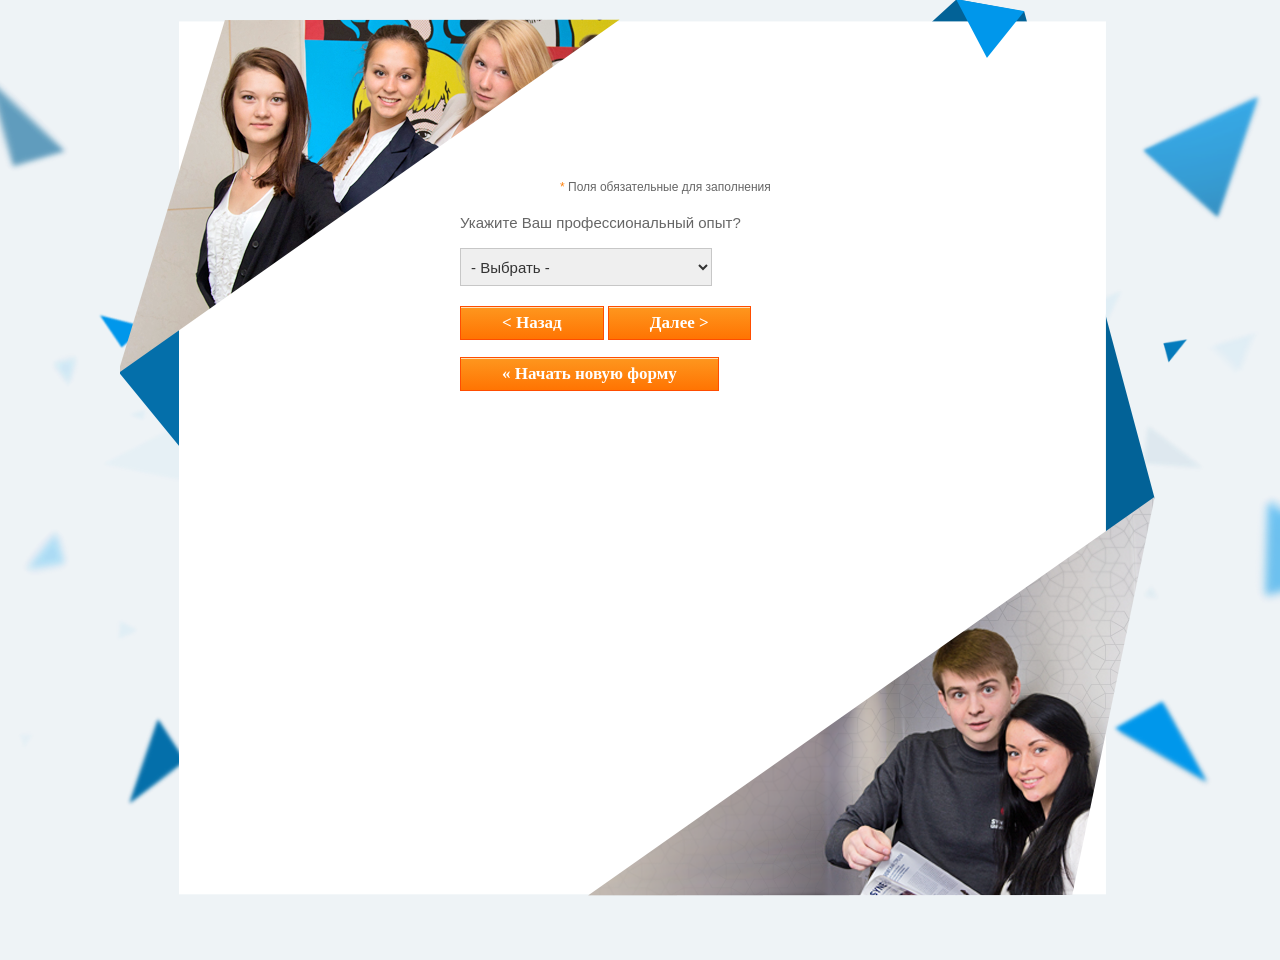
<file: form/student_census/profession.htm>
<!DOCTYPE HTML>
<html>
<head>
    <title>Synergy Quest</title>
    <meta http-equiv="Content-Type" content="text/html; charset=utf-8">
    <link href="img/favicon.ico" rel="shortcut icon" type="image/vnd.microsoft.icon" />
    <link href="css/template.css" rel="stylesheet" type="text/css"/>
    <link href="css/modules.css" rel="stylesheet" type="text/css"/>
    <link href="css/typography.css" rel="stylesheet" type="text/css"/>
</head>
<body>
<div id="container">
    <div id="section2" class="section">
        <form action="" class="application">
            <div class="block bg2">
                <div class="in-block navi2">
                    <div>
                        <div class="label"></div>
                        <p style="font-size:12px;"><span>*</span> Поля обязательные для заполнения</p>
                    </div>
                    <div>
                        <p>Укажите Ваш профессиональный опыт?</p><br>
                        <select name="prof_experience">
                            <option value="">- Выбрать -</option>
                            <option data-depends="#prof_plan_div" value="Я пока нигде не работаю">Я пока нигде не работаю</option>
                            <option data-depends="#prof_orientation_div,#prof_status_div,#prof_income_div" value="Работаю или занимаюсь своим бизнесом">Работаю или занимаюсь своим бизнесом</option>
                        </select>
                    </div>

                    <div id="prof_plan_div">
                        <p>В какой сфере Вы планируете работать?</p><br>
                        <select name="prof_plan">
                            <option value="">- Выбрать -</option>
                            <option value="Банки и другие финансовые организации">Банки и другие финансовые организации</option>
                            <option value="Государственная служба">Государственная служба</option>
                            <option value="Дизайн">Дизайн</option>
                            <option value="Журналистика">Журналистика</option>
                            <option value="Информационные технологии">Информационные технологии</option>
                            <option value="Искусство, развлечения">Искусство, развлечения</option>
                            <option value="Интернет-бизнес">Интернет-бизнес</option>
                            <option value="Индустрия спорта и фитнеса">Индустрия спорта и фитнеса</option>
                            <option value="Лингвистика">Лингвистика</option>
                            <option value="Логистика и транспорт">Логистика и транспорт</option>
                            <option value="Маркетинг, реклама, PR">Маркетинг, реклама, PR</option>
                            <option value="Медицина и фармацевтика">Медицина и фармацевтика</option>
                            <option value="Некоммерческие организации">Некоммерческие организации</option>
                            <option value="Образование и наука">Образование и наука</option>
                            <option value="Продажи">Продажи</option>
                            <option value="Производство и промышленность">Производство и промышленность</option>
                            <option value="Предпринимательство и бизнес">Предпринимательство и бизнес</option>
                            <option value="Психология">Психология</option>
                            <option value="Строительство и недвижимость">Строительство и недвижимость</option>
                            <option value="Туризм">Туризм</option>
                            <option value="Другое">Другое</option>
                        </select>
                    </div>

                    <div id="prof_orientation_div">
                        <p>Я работаю в сфере</p><br>
                        <select name="prof_orientation">
                            <option value="">- Выбрать -</option>
                            <option value="Банки и другие финансовые организации">Банки и другие финансовые организации</option>
                            <option value="Государственная служба">Государственная служба</option>
                            <option value="Дизайн">Дизайн</option>
                            <option value="Журналистика">Журналистика</option>
                            <option value="Информационные технологии">Информационные технологии</option>
                            <option value="Искусство, развлечения">Искусство, развлечения</option>
                            <option value="Интернет-бизнес">Интернет-бизнес</option>
                            <option value="Индустрия спорта и фитнеса">Индустрия спорта и фитнеса</option>
                            <option value="Лингвистика">Лингвистика</option>
                            <option value="Логистика и транспорт">Логистика и транспорт</option>
                            <option value="Маркетинг, реклама, PR">Маркетинг, реклама, PR</option>
                            <option value="Медицина и фармацевтика">Медицина и фармацевтика</option>
                            <option value="Некоммерческие организации">Некоммерческие организации</option>
                            <option value="Образование и наука">Образование и наука</option>
                            <option value="Продажи">Продажи</option>
                            <option value="Производство и промышленность">Производство и промышленность</option>
                            <option value="Предпринимательство и бизнес">Предпринимательство и бизнес</option>
                            <option value="Психология">Психология</option>
                            <option value="Строительство и недвижимость">Строительство и недвижимость</option>
                            <option value="Туризм">Туризм</option>
                            <option value="Другое">Другое</option>
                        </select>
                    </div>

                    <div id="prof_status_div">
                        <p>Укажите, кем вы работаете</p><br>
                        <select name="prof_status">
                            <option value="">- Выбрать -</option>
                            <option value="Специалист">Специалист</option>
                            <option value="Фрилансер (внештатный сотрудник)">Фрилансер (внештатный сотрудник)</option>
                            <option value="Менеджер среднего звена">Менеджер среднего звена</option>
                            <option value="Топ-менеджер">Топ-менеджер</option>
                            <option value="Предприниматель или владелец бизнеса">Предприниматель или владелец бизнеса</option>
                        </select>
                    </div>

                    <div id="prof_income_div">
                        <p>Ваш личный доход в месяц на текущий момент</p><br>
                        <select name="prof_income">
                            <option value="">- Выбрать -</option>
                            <option value="0 – 10 000 рублей">0 – 10 000 рублей</option>
                            <option value="10 000 – 20 000 рублей">10 000 – 20 000 рублей</option>
                            <option value="20 000 – 30 000 рублей">20 000 – 30 000 рублей</option>
                            <option value="30 000 – 50 000 рублей">30 000 – 50 000 рублей</option>
                            <option value="50 000 – 100 000 рублей">50 000 – 100 000 рублей</option>
                            <option value="100 000 – 300 000 рублей">100 000 – 300 000 рублей</option>
                            <option value="Более 300 000 рублей">Более 300 000 рублей</option>
                        </select>
                    </div>


                    <div>
                        <a href="contacts.htm" class="prev">&lt; Назад</a>
                        <a href="interests.htm" class="next">Далее &gt;</a>
                        <br><br>
                        <a href="index.htm" class="prev" onclick="javascript:docState.reset();return true;">&laquo; Начать новую форму</a>
                    </div>
                </div>
            </div>
    </div>
    </form>
</div>
<script type="text/javascript" src="js/jquery-2.1.1.min.js"></script>
<script type="text/javascript" src="js/jquery.form-placeholder.min.js"></script>
<script type="text/javascript" src="js/jquery.inputmask-multi-bind.js"></script>
<script type="text/javascript" src="js/jquery.validate.min.js"></script>
<script type="text/javascript" src="js/synonym.config.js"></script>
<script type="text/javascript" src="js/form-control.js"></script>
<script type="text/javascript" src="js/ajax-control.js"></script>
<script type="text/javascript" src="js/lander.js"></script>
<!--[if lt IE 9]>
<script src="http://css3-mediaqueries-js.googlecode.com/files/css3-mediaqueries.js"></script>
<script src="http://html5shim.googlecode.com/svn/trunk/html5.js"></script>
<![endif]-->
</body>
</html>
</file>
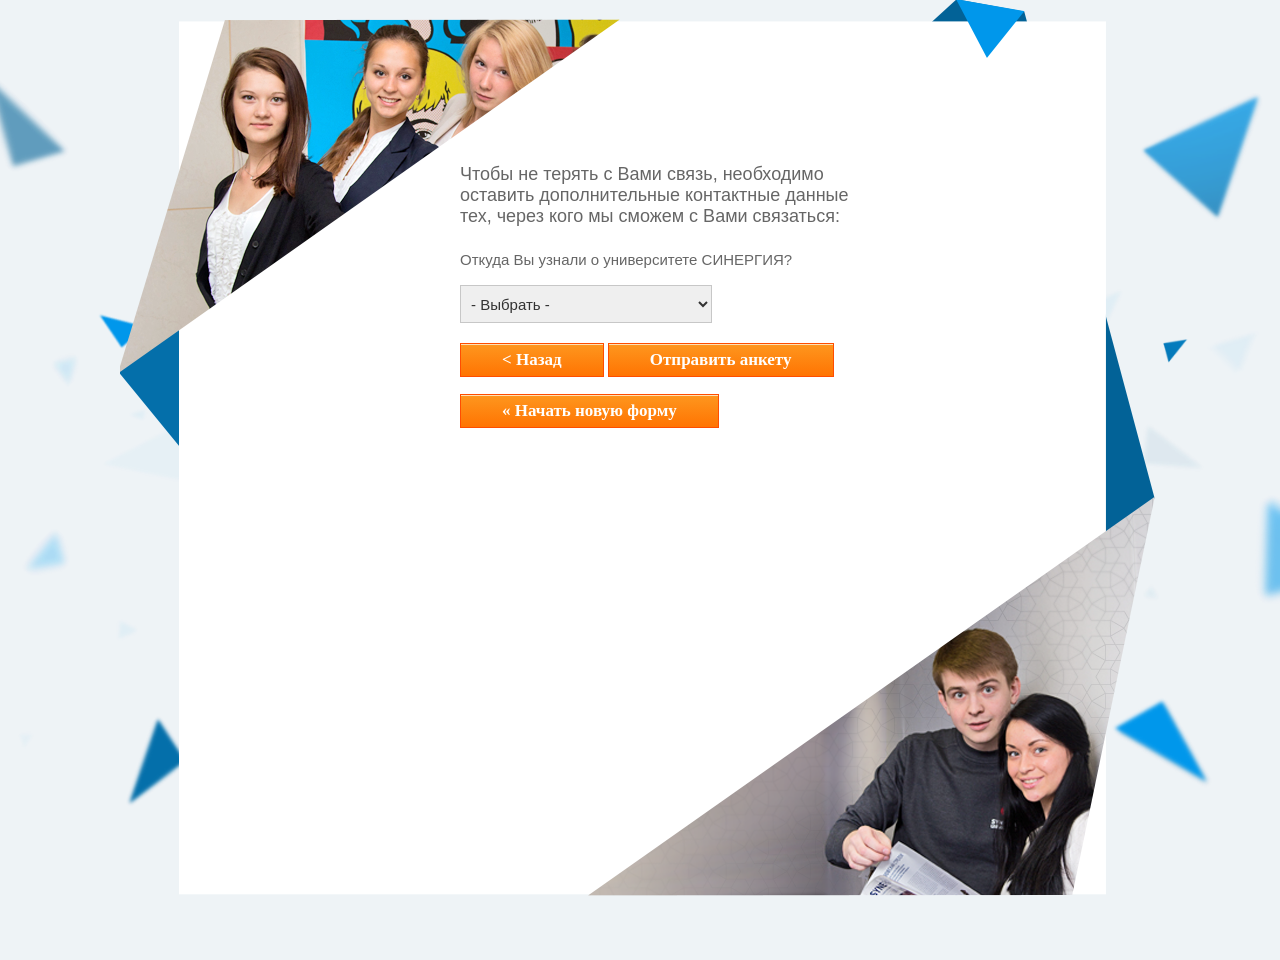
<file: form/student_census/referers.htm>
<!DOCTYPE HTML>
<html>
<head>
    <title>Synergy Quest</title>
    <meta http-equiv="Content-Type" content="text/html; charset=utf-8">
    <link href="img/favicon.ico" rel="shortcut icon" type="image/vnd.microsoft.icon" />
    <link href="css/template.css" rel="stylesheet" type="text/css"/>
    <link href="css/modules.css" rel="stylesheet" type="text/css"/>
    <link href="css/typography.css" rel="stylesheet" type="text/css"/>
</head>
<body>
<div id="container">
    <div id="section2" class="section">
        <form action="" class="application">
            <div class="block bg2">
                <div class="in-block navi2">
                    <h2>Чтобы не терять с Вами связь, необходимо оставить дополнительные контактные данные тех, через кого мы сможем с Вами связаться:</h2>
                    <div>
                        <p>Откуда Вы узнали о университете СИНЕРГИЯ?</p><br>
                        <select name="referer">
                            <option value="">- Выбрать -</option>
                            <option value="От знакомых и друзей">От знакомых и друзей</option>
                            <option value="Реклама в Интернете">Реклама в Интернете</option>
                            <option value="Реклама на улице">Реклама на улице</option>
                            <option value="Социальные сети">Социальные сети</option>
                            <option value="Печатные издания">Печатные издания</option>
                        </select>
                    </div>
                    <br> <br>
                    <div>
                        <a href="interests.htm" class="prev">&lt; Назад</a>
                        <a href="complete.htm" class="next" onclick="javascript:docState.reset();return true;">Отправить анкету</a>
                        <br><br>
                        <a href="index.htm" class="prev" onclick="javascript:docState.reset();return true;">&laquo; Начать новую форму</a>
                    </div>
                </div>
            </div>
    </div>
    </form>
</div>
<script type="text/javascript" src="js/jquery-2.1.1.min.js"></script>
<script type="text/javascript" src="js/jquery.form-placeholder.min.js"></script>
<script type="text/javascript" src="js/jquery.inputmask-multi-bind.js"></script>
<script type="text/javascript" src="js/jquery.validate.min.js"></script>
<script type="text/javascript" src="js/synonym.config.js"></script>
<script type="text/javascript" src="js/form-control.js"></script>
<script type="text/javascript" src="js/ajax-control.js"></script>
<script type="text/javascript" src="js/lander.js"></script>
<!--[if lt IE 9]>
<script src="http://css3-mediaqueries-js.googlecode.com/files/css3-mediaqueries.js"></script>
<script src="http://html5shim.googlecode.com/svn/trunk/html5.js"></script>
<![endif]-->
</body>
</html>
</file>
<file: anketa/css/template.css>
html{
     background:#EEF3F6 url(../img/bg.png) no-repeat center fixed;
     background-size:cover;
 }
body {
}
#container{}
.section{
	margin:0px;
    /*height:2000px;*/
    width:100%;
    float:left;
}
.block{
	margin:0px auto;
	width:1040px;
	height:960px;
}
.bg1, .bg2, .bg3, .bg4{}
.bg1{background:url(../img/section1.png) no-repeat center;}
.bg2{background:url(../img/section2.png) no-repeat center;}
.bg3{background:url(../img/section3.png) no-repeat center;}
.bg4{background:url(../img/section4.png) no-repeat center;}

/* Стили «Landerr» version 3.0.0 от 20.11.2014 */
input.valid{background: #C6FFC6;}
label.error{display: none !important;}
input.error{background: #FFD1D3;}
.send-success, .send-error, .send-duplicate h3{color: red !important;}
.send-success, .send-error, .send-duplicate p{color: dimgray !important;}

.validate-error {
    padding-left: 140px;
}
</file>
<file: anketa/css/modules.css>
/* --- Модули --- */
.navi1{
	padding:50px 0 0 540px;
	width:400px;
}
.navi2{
	padding:160px 0 0 340px;
	width:400px;
}
.navi3{
	padding:60px 40px 0 40px;
	width:900px;
}
.navi4{
	padding:220px 0 0 300px;
	width:600px;
}
.in-block div{
	padding:20px 0 0 0;
	clear:left;
}
.in-block div > div{
	padding:10px 0 0 0;
	float:left;
	clear:none;
}
.in-block div .label{
	padding:10px 0 0 0;
	width:100px;
	float:left;
}
.in-block div .label2{
	padding:0px 0 0 0 !important;
}
.in-block span{
	color:#FF810D;
}
input{
	padding:4px 6px;
	border:1px solid #C7C7C7;
	float:left;
	height:30px;
	width:240px;
	font-size:15px;
	color:#333;
}
input[type="radio"]{
	width:auto;
	height: auto;
	margin:0 10px 0px 0;
	border:none;
	float:none;
}
.in-block div > div label{
	margin:0 20px 0 0;
}
select{
	padding:4px 6px;
	border:1px solid #C7C7C7;
	float:left;
	height:38px;
	width:252px;
	font-size:15px;
	color:#333;
}
option{
	padding:2px 3px;
}
select[name="birth_day"]{
	width:65px;
	margin:0 10px 0 0;
}
select[name="birth_month"]{
	width:65px;
	margin:0 10px 0 0;
}
select[name="birth_year"]{
	width:102px;
}
.in-block .check .column div{
	clear:left;
}
.in-block .check .column{
	/*height:260px;*/
	margin:0 25px 20px 0;
	padding:0;
	width:275px;
}
.in-block .check .column h1{
	color:#0097EB;
	text-transform:uppercase;
	font:20px 'pf_dindisplay_proregular';
}
input[type="checkbox"] {
    position: absolute;
    left: -9999px;
}
/*label.checkbox{	height:38px;}*/
input[type="checkbox"] + label {
    background: url(../img/checkbox_sprite.jpg) 0 0 no-repeat;
	padding:0px 0 2px 30px;
	clear:right;
	float:none;
}
input[type="checkbox"]:hover + label {
    background-position: 0 -20px;
}
input[type="checkbox"]:checked + label {
    background-position: 0 -40px;
}
input[type="checkbox"]:checked:hover + label {
    background-position: 0 -60px;
}
input[type="checkbox"][disabled=""] + label {
    background-position: 0 -80px;
}

.in-block a.social{
	margin:0 120px 0 0;
	height:65px;
	width:65px;
	float:left;
}
.in-block div.vk{
	padding:0;
	height:65px;
	width:65px;
	background: url(../img/social_sprite.png) 0 0 no-repeat;
}
.in-block div.fb{
	padding:0;
	height:65px;
	width:65px;
	background: url(../img/social_sprite.png) 0 -65px no-repeat;
}
.in-block div.in{
	padding:0;
	height:65px;
	width:65px;
	background: url(../img/social_sprite.png) 0 -130px no-repeat;
}
a.section3{
	margin:20px 0 0 300px !important;
}
.next,.prev {
        -moz-box-shadow:inset 0px 1px 0px 0px #ffe0b5;
        -webkit-box-shadow:inset 0px 1px 0px 0px #ffe0b5;
        box-shadow:inset 0px 1px 0px 0px #ffe0b5;
        
        background:-webkit-gradient(linear, left top, left bottom, color-stop(0.05, #fe951d), color-stop(1, #ff7402));
        background:-moz-linear-gradient(top, #fe951d 5%, #ff7402 100%);
        background:-webkit-linear-gradient(top, #fe951d 5%, #ff7402 100%);
        background:-o-linear-gradient(top, #fe951d 5%, #ff7402 100%);
        background:-ms-linear-gradient(top, #fe951d 5%, #ff7402 100%);
        background:linear-gradient(to bottom, #fe951d 5%, #ff7402 100%);
        filter:progid:DXImageTransform.Microsoft.gradient(startColorstr='#fe951d', endColorstr='#ff7402',GradientType=0);
        
        background-color:#fe951d;
        
        border:1px solid #ff4d00;
        
        display:inline-block;
        color:#ffffff !important;
        font-family:Trebuchet MS;
        font-size:17px;
        font-weight:bold;
        padding:6px 41px;
        text-decoration:none !important;
        
}
.next:hover,.prev:hover {
        background:-webkit-gradient(linear, left top, left bottom, color-stop(0.05, #ff7402), color-stop(1, #fe951d));
        background:-moz-linear-gradient(top, #ff7402 5%, #fe951d 100%);
        background:-webkit-linear-gradient(top, #ff7402 5%, #fe951d 100%);
        background:-o-linear-gradient(top, #ff7402 5%, #fe951d 100%);
        background:-ms-linear-gradient(top, #ff7402 5%, #fe951d 100%);
        background:linear-gradient(to bottom, #ff7402 5%, #fe951d 100%);
        filter:progid:DXImageTransform.Microsoft.gradient(startColorstr='#ff7402', endColorstr='#fe951d',GradientType=0);
        cursor: pointer;
        background-color:#ff7402;
}
.next:active {
        position:relative;
        top:1px;
}
</file>
<file: anketa/css/typography.css>
/* Константs */
* {margin:0; padding:0;	outline:none; border:none;}
img {outline:none; border:none;}

/* Общие параметры */
html, body {
	font-family: Arial, Helvetica, sans-serif;
	font-size:15px;
	color:#666;
}
::selection 		{background:#CBCBCB; color:#FFF;}
::-moz-selection 	{background:#CBCBCB; color:#FFF;}

/* Заголовки */
h1, h2, h3, h4, h5, h6{padding:4px 0; font-weight:normal;}
h1{font-size:20px;}
h2{font-size:18px;}
h3{font-size:16px;}
h4{font-size:14px;}
h5{font-size:12px;}
h6{font-size:10px;}

/* Стили ссылок */
article a{
	-webkit-transition:all 0.5s ease;
    -moz-transition:all 0.5s ease;
    -o-transition:all 0.5s ease;
	transition:all 0.5s ease;
}
a:link     {color: #4D99E0;	text-decoration: underline;}
a:visited  {color: #4D99E0;}
a:active   {color: #FF000A;}
a:focus    {color: #FF000A;}
a:hover    {color: #003872;}

/* Стили таблиц */
article table{
	border-collapse: collapse;
}
article table td{
	padding:3px 5px;
}

/* Стили параграфов */
/*p {
	margin:8px 0;
	padding:0;
	text-indent:0;
}*/
article p{
	margin:8px 0;
	text-indent: 0px;
}

/* Стили списков */
ul{
	margin:10px 10px 10px 25px;
}
ol{
	margin:10px 10px 10px 25px;
}

/* --- Дополнительные шрифты --- */
@font-face {
    font-family: 'pf_dindisplay_probold';
    src: url('../fonts/pfdindisplaypro-bold.eot');
    src: url('../fonts/pfdindisplaypro-bold.eot?#iefix') format('embedded-opentype'),
         url('../fonts/pfdindisplaypro-bold.woff') format('woff'),
         url('../fonts/pfdindisplaypro-bold.ttf') format('truetype'),
         url('../fonts/pfdindisplaypro-bold.svg#pf_dindisplay_probold') format('svg');
    font-weight: normal;
    font-style: normal;
}

@font-face {
    font-family: 'pf_dindisplay_proregular';
    src: url('../fonts/pfdindisplaypro-reg.eot');
    src: url('../fonts/pfdindisplaypro-reg.eot?#iefix') format('embedded-opentype'),
         url('../fonts/pfdindisplaypro-reg.woff') format('woff'),
         url('../fonts/pfdindisplaypro-reg.ttf') format('truetype'),
         url('../fonts/pfdindisplaypro-reg.svg#pf_dindisplay_proregular') format('svg');
    font-weight: normal;
    font-style: normal;
}
@font-face {
    font-family: 'pf_dindisplay_pro_lightRg';
    src: url('../fonts/pfdindisplaypro-light-webfont.eot');
    src: url('../fonts/pfdindisplaypro-light-webfont.eot?#iefix') format('embedded-opentype'),
         url('../fonts/pfdindisplaypro-light-webfont.woff') format('woff'),
         url('../fonts/pfdindisplaypro-light-webfont.ttf') format('truetype');
    font-weight: normal;
    font-style: normal;
}
</file>
<file: form/student_census/css/template.css>
html{
     background:#EEF3F6 url(../img/bg.png) no-repeat center fixed;
     background-size:cover;
 }
body {
}
#container{}
.section{
	margin:0px;
    /*height:2000px;*/
    width:100%;
    float:left;
}
.block{
	margin:0px auto;
	width:1040px;
	height:960px;
}
.bg1, .bg2, .bg3, .bg4{}
.bg1{background:url(../img/section1.png) no-repeat center;}
.bg2{background:url(../img/section2.png) no-repeat center;}
.bg3{background:url(../img/section3.png) no-repeat center;}
.bg4{background:url(../img/section4.png) no-repeat center;}

/* Стили «Landerr» version 3.0.0 от 20.11.2014 */
input.valid{background: #C6FFC6;}
label.error{display: none !important;}
input.error{background: #FFD1D3;}
.send-success, .send-error, .send-duplicate h3{color: red !important;}
.send-success, .send-error, .send-duplicate p{color: dimgray !important;}
</file>
<file: form/student_census/css/modules.css>
/* --- Модули --- */
.navi1{
	padding:50px 0 0 540px;
	width:400px;
}
.navi2{
	padding:160px 0 0 340px;
	width:400px;
}
.navi3{
	padding:60px 40px 0 40px;
	width:900px;
}
.navi4{
	padding:220px 0 0 300px;
	width:600px;
}
.in-block div{
	padding:20px 0 0 0;
	clear:left;
}
.in-block div > div{
	padding:10px 0 0 0;
	float:left;
	clear:none;
}
.in-block div .label{
	padding:10px 0 0 0;
	width:100px;
	float:left;
}
.in-block div .label2{
	padding:0px 0 0 0 !important;
}
.in-block span{
	color:#FF810D;
}
input{
	padding:4px 6px;
	border:1px solid #C7C7C7;
	float:left;
	height:30px;
	width:240px;
	font-size:15px;
	color:#333;
}
input[type="radio"]{
	width:auto;
	height: auto;
	margin:0 10px 0px 0;
	border:none;
	float:none;
}
.in-block div > div label{
	margin:0 20px 0 0;
}
select{
	padding:4px 6px;
	border:1px solid #C7C7C7;
	float:left;
	height:38px;
	width:252px;
	font-size:15px;
	color:#333;
}
option{
	padding:2px 3px;
}
select[name="birth_day"]{
	width:65px;
	margin:0 10px 0 0;
}
select[name="birth_month"]{
	width:65px;
	margin:0 10px 0 0;
}
select[name="birth_year"]{
	width:102px;
}
.in-block .check .column div{
	clear:left;
}
.in-block .check .column{
	/*height:260px;*/
	margin:0 25px 20px 0;
	padding:0;
	width:275px;
}
.in-block .check .column h1{
	color:#0097EB;
	text-transform:uppercase;
	font:20px 'pf_dindisplay_proregular';
}
input[type="checkbox"] {
    position: absolute;
    left: -9999px;
}
/*label.checkbox{	height:38px;}*/
input[type="checkbox"] + label {
    background: url(../img/checkbox_sprite.jpg) 0 0 no-repeat;
	padding:1px 0 2px 30px;
	clear:right;
	float:none;
}
input[type="checkbox"]:hover + label {
    background-position: 0 -20px;
}
input[type="checkbox"]:checked + label {
    background-position: 0 -40px;
}
input[type="checkbox"]:checked:hover + label {
    background-position: 0 -60px;
}
input[type="checkbox"][disabled=""] + label {
    background-position: 0 -80px;
}

.in-block a.social{
	margin:0 120px 0 0;
	height:65px;
	width:65px;
	float:left;
}
.in-block div.vk{
	padding:0;
	height:65px;
	width:65px;
	background: url(../img/social_sprite.png) 0 0 no-repeat;
}
.in-block div.fb{
	padding:0;
	height:65px;
	width:65px;
	background: url(../img/social_sprite.png) 0 -65px no-repeat;
}
.in-block div.in{
	padding:0;
	height:65px;
	width:65px;
	background: url(../img/social_sprite.png) 0 -130px no-repeat;
}
a.section3{
	margin:20px 0 0 300px !important;
}
.next,.prev {
        -moz-box-shadow:inset 0px 1px 0px 0px #ffe0b5;
        -webkit-box-shadow:inset 0px 1px 0px 0px #ffe0b5;
        box-shadow:inset 0px 1px 0px 0px #ffe0b5;
        
        background:-webkit-gradient(linear, left top, left bottom, color-stop(0.05, #fe951d), color-stop(1, #ff7402));
        background:-moz-linear-gradient(top, #fe951d 5%, #ff7402 100%);
        background:-webkit-linear-gradient(top, #fe951d 5%, #ff7402 100%);
        background:-o-linear-gradient(top, #fe951d 5%, #ff7402 100%);
        background:-ms-linear-gradient(top, #fe951d 5%, #ff7402 100%);
        background:linear-gradient(to bottom, #fe951d 5%, #ff7402 100%);
        filter:progid:DXImageTransform.Microsoft.gradient(startColorstr='#fe951d', endColorstr='#ff7402',GradientType=0);
        
        background-color:#fe951d;
        
        border:1px solid #ff4d00;
        
        display:inline-block;
        color:#ffffff !important;
        font-family:Trebuchet MS;
        font-size:17px;
        font-weight:bold;
        padding:6px 41px;
        text-decoration:none !important;
        
}
.next:hover,.prev:hover {
        background:-webkit-gradient(linear, left top, left bottom, color-stop(0.05, #ff7402), color-stop(1, #fe951d));
        background:-moz-linear-gradient(top, #ff7402 5%, #fe951d 100%);
        background:-webkit-linear-gradient(top, #ff7402 5%, #fe951d 100%);
        background:-o-linear-gradient(top, #ff7402 5%, #fe951d 100%);
        background:-ms-linear-gradient(top, #ff7402 5%, #fe951d 100%);
        background:linear-gradient(to bottom, #ff7402 5%, #fe951d 100%);
        filter:progid:DXImageTransform.Microsoft.gradient(startColorstr='#ff7402', endColorstr='#fe951d',GradientType=0);
        cursor: pointer;
        background-color:#ff7402;
}
.next:active {
        position:relative;
        top:1px;
}
</file>
<file: form/student_census/css/typography.css>
/* Константs */
* {margin:0; padding:0;	outline:none; border:none;}
img {outline:none; border:none;}

/* Общие параметры */
html, body {
	font-family: Arial, Helvetica, sans-serif;
	font-size:15px;
	color:#666;
}
::selection 		{background:#CBCBCB; color:#FFF;}
::-moz-selection 	{background:#CBCBCB; color:#FFF;}

/* Заголовки */
h1, h2, h3, h4, h5, h6{padding:4px 0; font-weight:normal;}
h1{font-size:20px;}
h2{font-size:18px;}
h3{font-size:16px;}
h4{font-size:14px;}
h5{font-size:12px;}
h6{font-size:10px;}

/* Стили ссылок */
article a{
	-webkit-transition:all 0.5s ease;
    -moz-transition:all 0.5s ease;
    -o-transition:all 0.5s ease;
	transition:all 0.5s ease;
}
a:link     {color: #4D99E0;	text-decoration: underline;}
a:visited  {color: #4D99E0;}
a:active   {color: #FF000A;}
a:focus    {color: #FF000A;}
a:hover    {color: #003872;}

/* Стили таблиц */
article table{
	border-collapse: collapse;
}
article table td{
	padding:3px 5px;
}

/* Стили параграфов */
/*p {
	margin:8px 0;
	padding:0;
	text-indent:0;
}*/
article p{
	margin:8px 0;
	text-indent: 0px;
}

/* Стили списков */
ul{
	margin:10px 10px 10px 25px;
}
ol{
	margin:10px 10px 10px 25px;
}

/* --- Дополнительные шрифты --- */
@font-face {
    font-family: 'pf_dindisplay_probold';
    src: url('../fonts/pfdindisplaypro-bold.eot');
    src: url('../fonts/pfdindisplaypro-bold.eot?#iefix') format('embedded-opentype'),
         url('../fonts/pfdindisplaypro-bold.woff') format('woff'),
         url('../fonts/pfdindisplaypro-bold.ttf') format('truetype'),
         url('../fonts/pfdindisplaypro-bold.svg#pf_dindisplay_probold') format('svg');
    font-weight: normal;
    font-style: normal;
}

@font-face {
    font-family: 'pf_dindisplay_proregular';
    src: url('../fonts/pfdindisplaypro-reg.eot');
    src: url('../fonts/pfdindisplaypro-reg.eot?#iefix') format('embedded-opentype'),
         url('../fonts/pfdindisplaypro-reg.woff') format('woff'),
         url('../fonts/pfdindisplaypro-reg.ttf') format('truetype'),
         url('../fonts/pfdindisplaypro-reg.svg#pf_dindisplay_proregular') format('svg');
    font-weight: normal;
    font-style: normal;
}
@font-face {
    font-family: 'pf_dindisplay_pro_lightRg';
    src: url('../fonts/pfdindisplaypro-light-webfont.eot');
    src: url('../fonts/pfdindisplaypro-light-webfont.eot?#iefix') format('embedded-opentype'),
         url('../fonts/pfdindisplaypro-light-webfont.woff') format('woff'),
         url('../fonts/pfdindisplaypro-light-webfont.ttf') format('truetype');
    font-weight: normal;
    font-style: normal;
}
</file>
